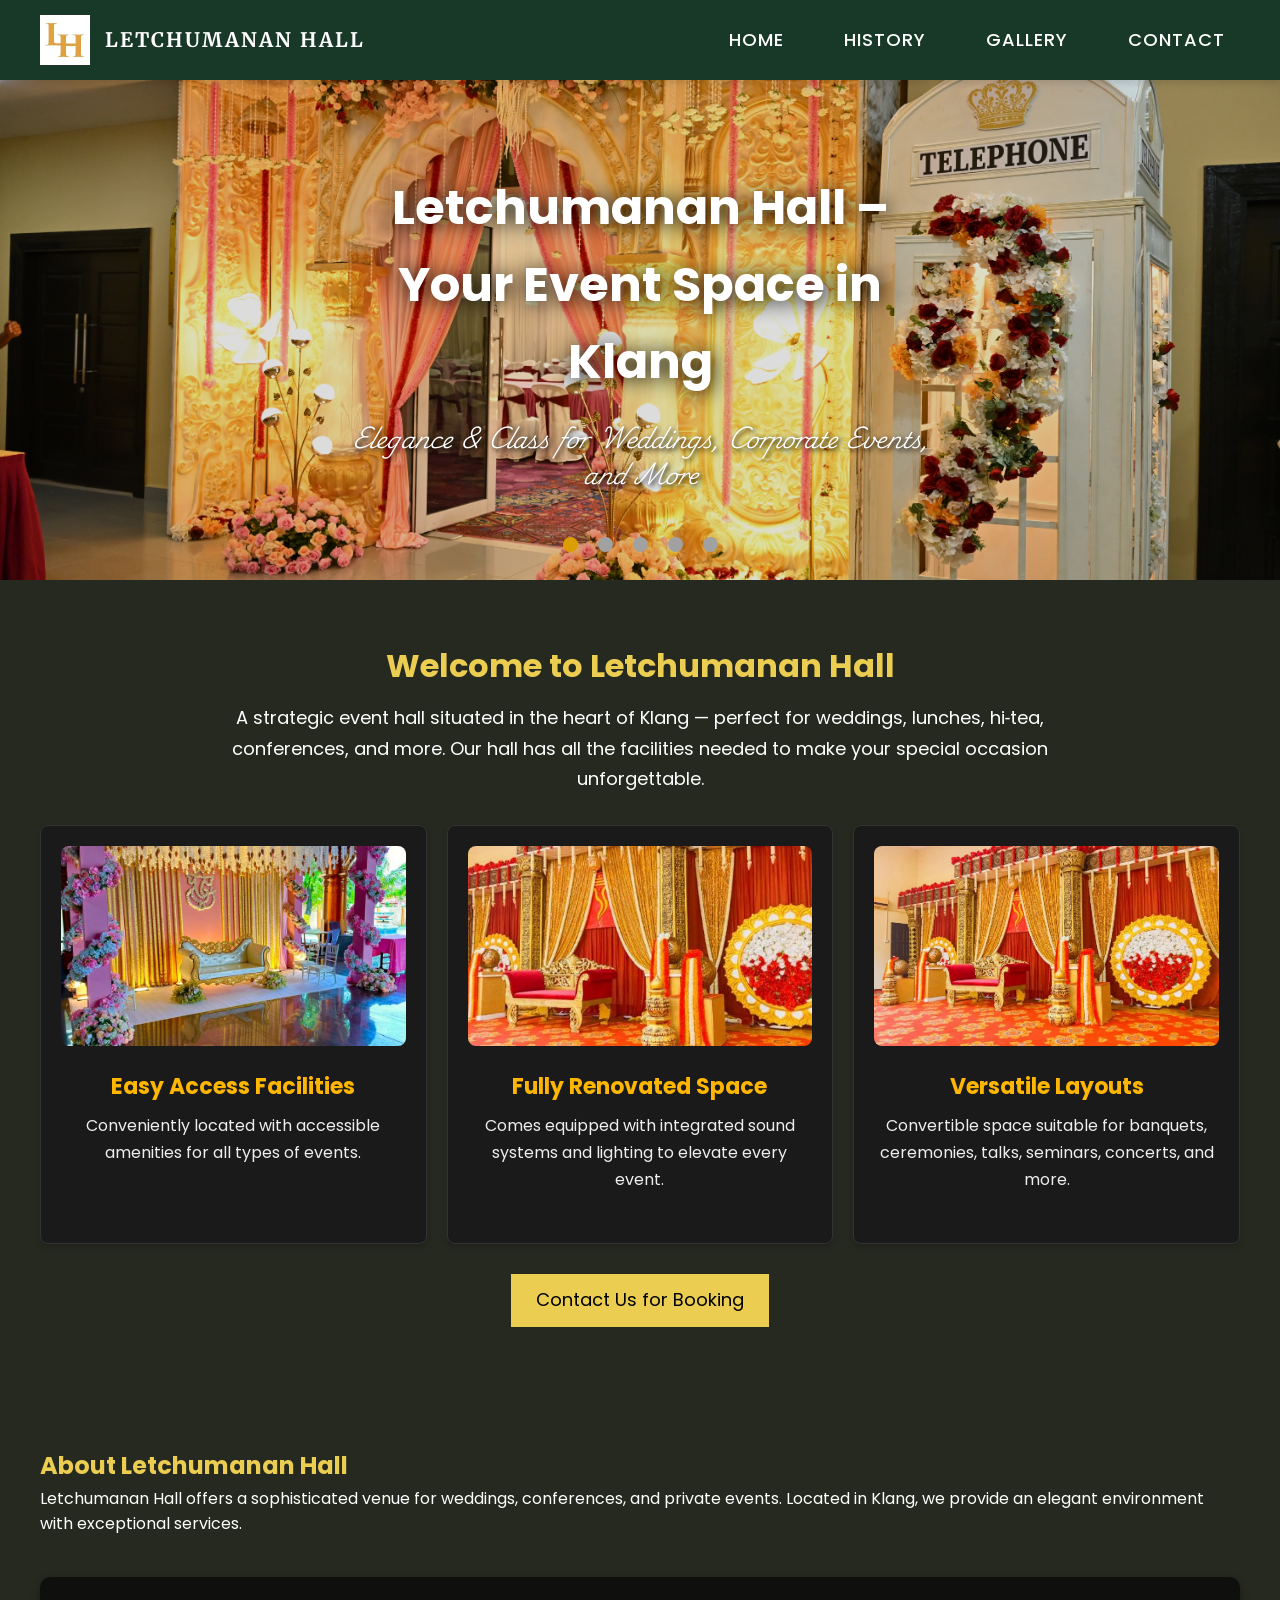
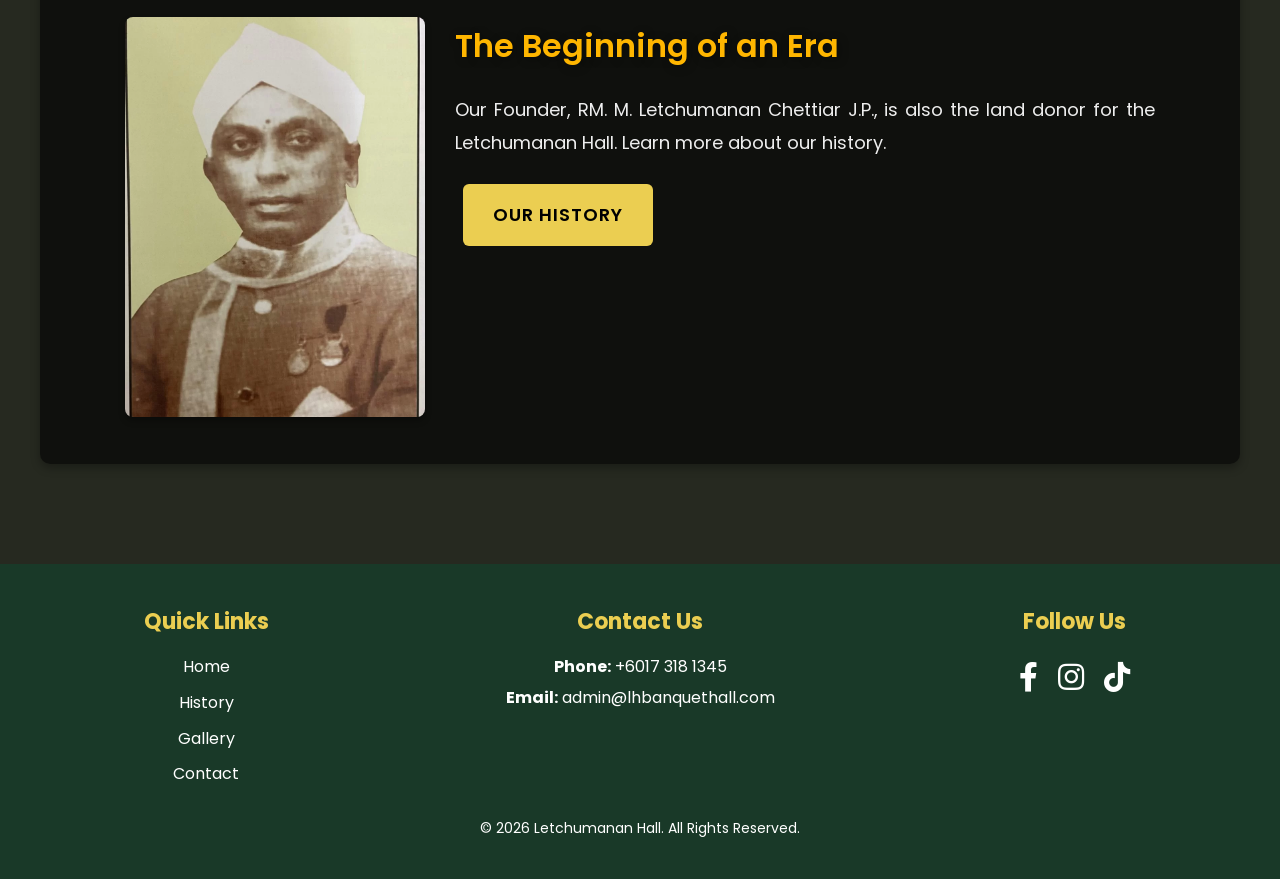
<file: index.html>
<!DOCTYPE html>
<html lang="en">
<head>
    <meta charset="UTF-8">
    <meta name="viewport" content="width=device-width, initial-scale=1.0">
    <title>Letchumanan Hall - Event & Ballroom</title>
    <link rel="stylesheet" href="styles.css">
    <script src="scripts.js"></script>

    <link rel="icon" href="https://letchumananhall.com/wp-content/uploads/2021/09/letchumanan-hall-favicon-1.png" sizes="32x32">
    <link rel="preconnect" href="https://fonts.googleapis.com">
    <link rel="preconnect" href="https://fonts.gstatic.com" crossorigin>
    <link href="https://fonts.googleapis.com/css2?family=Montserrat:ital,wght@0,100..900;1,100..900&
    family=Playwrite+NO:wght@100..400&family=Poppins:wght@300;400;700&family=Roboto:ital,wght@0,100..900;1,100..900&display=swap" rel="stylesheet">
    <link href="https://fonts.googleapis.com/css2?family=Playwrite+NO:wght@100..400&display=swap" rel="stylesheet">
    <link href="https://fonts.googleapis.com/css2?family=Merriweather:ital,opsz,wght@0,18..144,300..900;1,18..144,300..900&display=swap" 
    rel="stylesheet">
    <link href="https://cdnjs.cloudflare.com/ajax/libs/font-awesome/5.15.3/css/all.min.css" rel="stylesheet">
    
    <!-- Vercel Web Analytics -->
    
</head>
<body class="poppins-regular">
    <!-- Header with Navigation -->
    <header class="header">
    <div class="container header-flex">
        <a href="index.html" class="logo">
            <img src="img/icon.webp" alt="Letchumanan Hall Logo" class="logo-img">
            <span class="logo-title">Letchumanan Hall</span>
        </a>
        <nav class="nav">
            <ul class="nav-list">
                <li><a href="index.html">Home</a></li>
                <li><a href="about.html">History</a></li>
                <!-- <li><a href="services.html">Services</a></li> -->
                <li><a href="gallery.html">Gallery</a></li>
                <li><a href="contact.html">Contact</a></li>
            </ul>
        </nav>
        <div class="hamburger-menu" onclick="toggleMenu()">
            <span></span>
            <span></span>
            <span></span>
        </div>
    </div>
</header>

    <!-- Hero Section -->
    <!-- HERO SECTION (Slideshow) -->
<section id="home" class="hero">
    <div class="slideshow-container">
        <!-- Slides -->
        <div class="slide">
            <img src="img/hall_enterance.jpeg" alt="Event 1">
        </div>
        <div class="slide">
            <img src="img/hall_wide-side.jpeg" alt="Event 2">
        </div>
        <div class="slide">
            <img src="img/hall_wide_01.jpeg" alt="Event 3">
        </div>
        <div class="slide">
            <img src="img/IMG_3745.JPG.jpeg" alt="Event 4">
        </div>
        <div class="slide">
            <img src="img/IMG_3754.JPG.jpeg" alt="Event 5">
        </div>
    </div>

    <div class="overlay-background"></div>
    
    <!-- Navigation Dots -->
    <div class="dot-container">
        <span class="dot"></span>
        <span class="dot"></span>
        <span class="dot"></span>
        <span class="dot"></span>
        <span class="dot"></span>
    </div>

    <!-- Arrows -->
    <!-- <a class="prev" onclick="plusSlides(-1)">&#10094;</a>
    <a class="next" onclick="plusSlides(1)">&#10095;</a> -->

    <!-- Text Overlay -->
    <div class="hero-overlay">
        <h1>Letchumanan Hall – Your Event Space in Klang</h1>
        <p class="playwrite-no-regular">Elegance & Class for Weddings, Corporate Events, and More</p>
    </div>
</section>


<!-- Insert this below your HERO SECTION (after </section>) -->

<section class="intro-features section-padding">
    <div class="container">

        <h2>Welcome to Letchumanan Hall</h2>
        <p>
            A strategic event hall situated in the heart of Klang — perfect for weddings, lunches, hi‑tea, conferences, and more.
            Our hall has all the facilities needed to make your special occasion unforgettable. 
        </p>

        <div class="features-grid">
            <div class="feature-card">
                <img src="img/feature-img.jpeg" alt="Event Facilities" class="feature-img">
                <h3>Easy Access Facilities</h3>
                <p>Conveniently located with accessible amenities for all types of events. </p>
            </div>
            <div class="feature-card">
                <img src="img/feature-img-02.jpeg" alt="Renovated Space" class="feature-img">
                <h3>Fully Renovated Space</h3>
                <p>Comes equipped with integrated sound systems and lighting to elevate every event. </p>
            </div>
            <div class="feature-card">
                <img src="img/feature-img-03.jpeg" alt="Versatile Layouts" class="feature-img">
                <h3>Versatile Layouts</h3>
                <p>Convertible space suitable for banquets, ceremonies, talks, seminars, concerts, and more. </p>
            </div>
        </div>

        <div class="cta-booking">
            <a href="contact.html" class="btn btn-primary">Contact Us for Booking</a>
            <!-- <a href="booking.html" class="btn btn-secondary">Request Booking</a> -->
        </div>

    </div>
</section>

 <section id="about" class="about-home section-padding">
    <div class="container">
        <h2>About Letchumanan Hall</h2>
        <p>
            Letchumanan Hall offers a sophisticated venue for weddings, conferences, and private events. Located in Klang, we provide an elegant environment with exceptional services.
        </p>

        <!-- Add history section with image -->
        <div class="history-section">
            <div class="history-img">
                <img src="img/founder-img.webp" alt="Founder Image">
            </div>
            <div class="history-text">
                <h3>The Beginning of an Era</h3>
                <p>
                    Our Founder, RM. M. Letchumanan Chettiar J.P., is also the land donor for the Letchumanan Hall. Learn more about our history.
                </p>
                <a href="about.html" class="btn btn-primary">Our History</a>
            </div>
        </div>
    </div>
</section>

    <!-- Footer -->
  <footer class="footer">
    <div class="footer-content">
        <div class="footer-links">
            <h4>Quick Links</h4>
            <ul>
                <li><a href="index.html">Home</a></li>
                <li><a href="about.html">History</a></li>
                <!-- <li><a href="services.html">Services</a></li> -->
                <li><a href="gallery.html">Gallery</a></li>
                <li><a href="contact.html">Contact</a></li>
            </ul>
        </div>

        <div class="footer-contact">
            <h4>Contact Us</h4>
            <p><strong>Phone:</strong> +6017 318 1345</p>
            <p><strong>Email:</strong> admin@lhbanquethall.com</p>
        </div>

        <div class="footer-social">
            <h4>Follow Us</h4>
            <div class="social-icons">
                <a href="https://www.facebook.com/share/1AsgLmyPYV/?mibextid=wwXIfr" target="_blank" class="social-icon facebook" title="Facebook">
                    <i class="fab fa-facebook-f"></i>
                </a>
                <a href="https://www.instagram.com/lhbanquethall?igsh=MTdqdXJkbGVsbjljMw%3D%3D&utm_source=qr
" target="_blank" class="social-icon instagram" title="Instagram">
                    <i class="fab fa-instagram"></i>
                </a>
                <a href="https://www.tiktok.com/@lhbanquethall?_r=1&_t=ZS-95u3iVPOJxE" target="_blank" class="social-icon tiktok" title="TikTok">
                    <i class="fab fa-tiktok"></i>
                </a>
               
            </div>
        </div>
    </div>
    
    <div class="footer-bottom">
        <p>&copy; 2026 Letchumanan Hall. All Rights Reserved.</p>
    </div>
</footer>
</body>
</html>
</file>
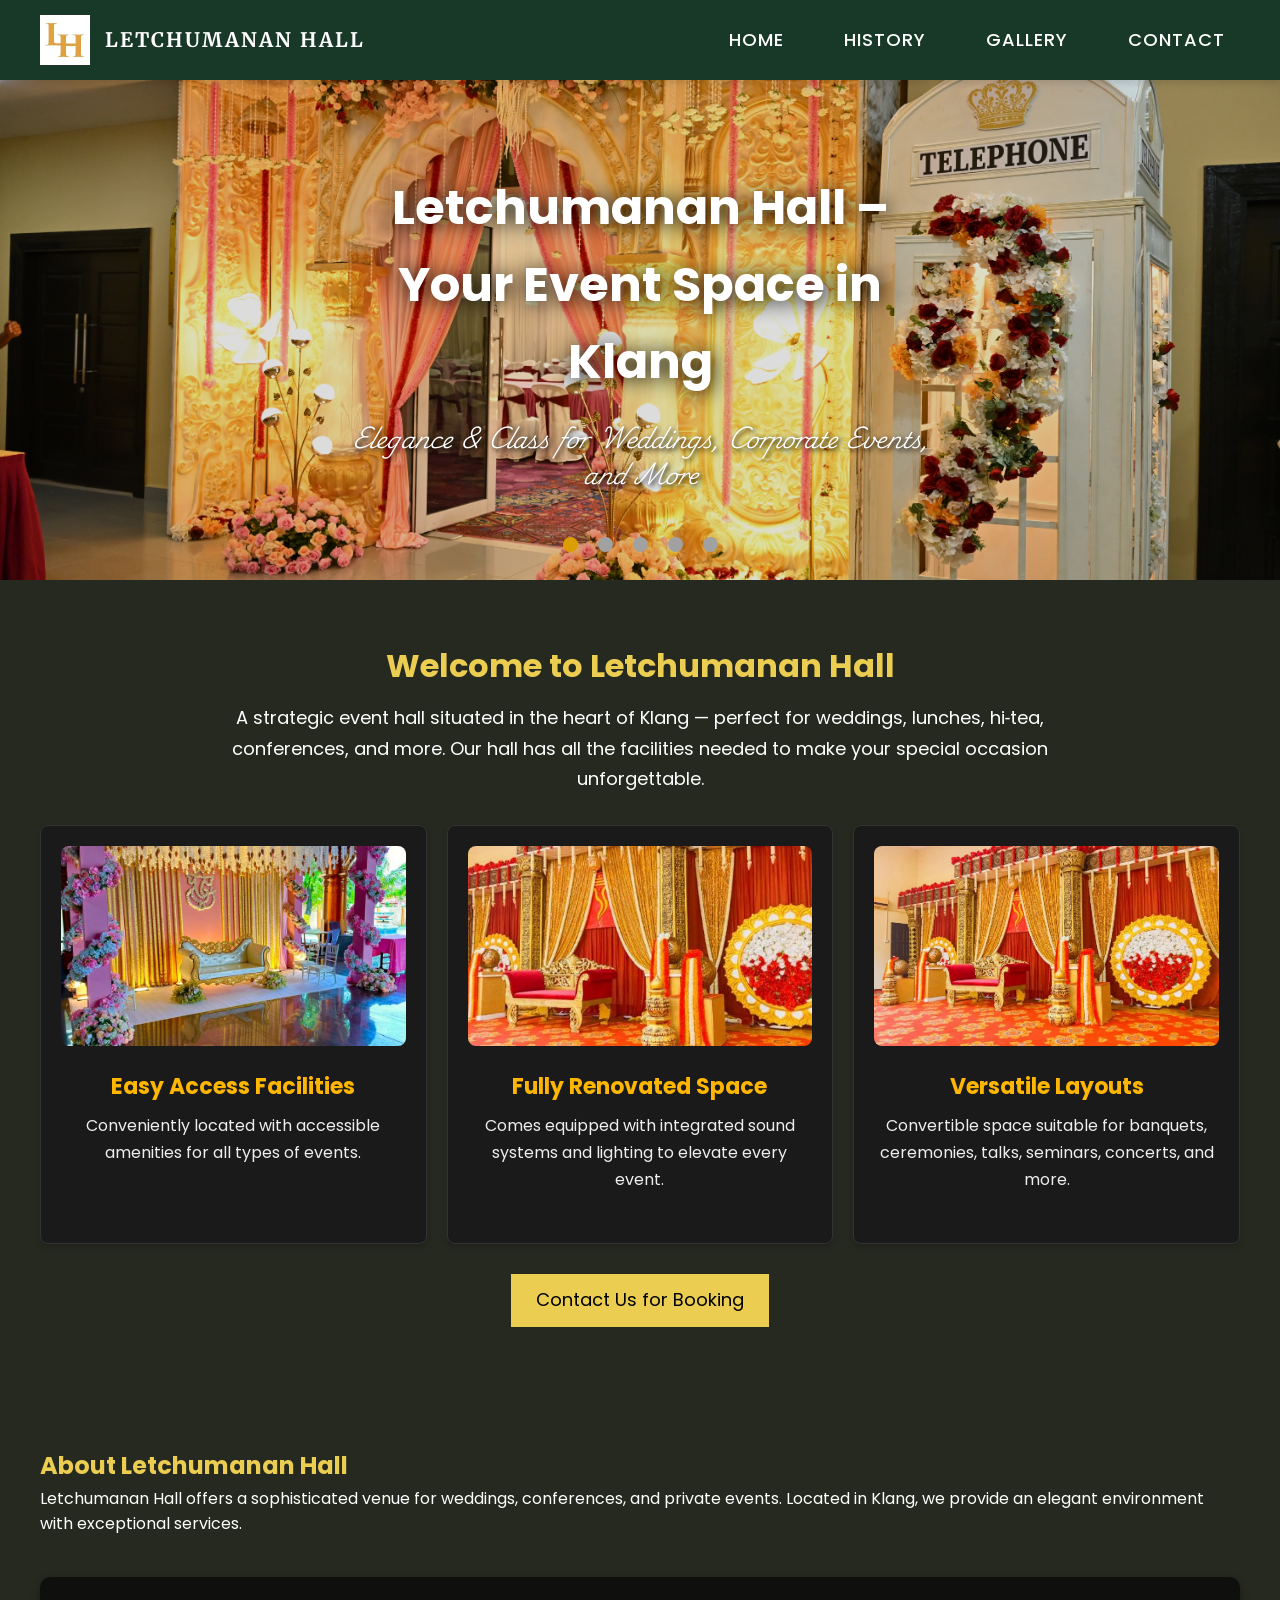
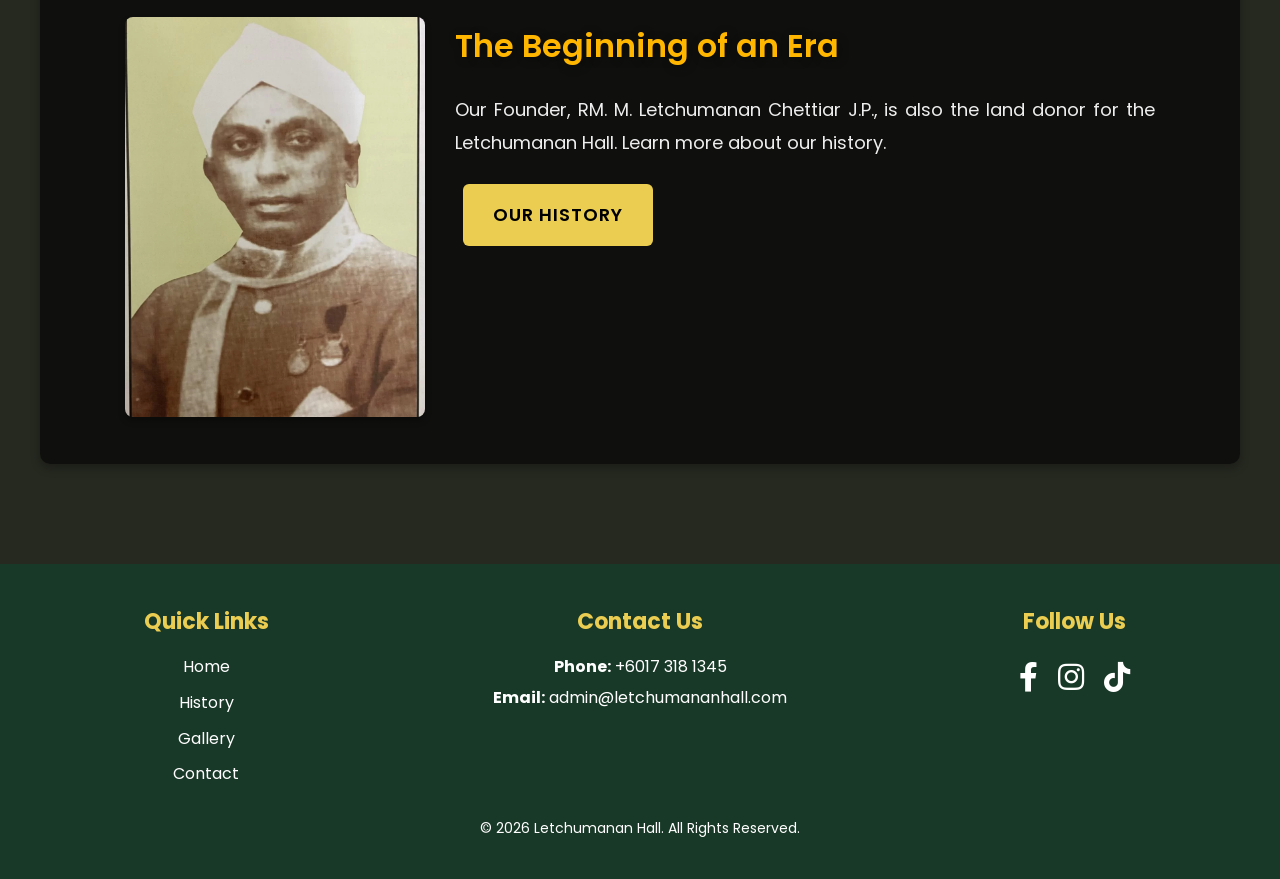
<file: LH/index.html>
<!DOCTYPE html>
<html lang="en">
<head>
    <meta charset="UTF-8">
    <meta name="viewport" content="width=device-width, initial-scale=1.0">
    <title>Letchumanan Hall - Event & Ballroom</title>
    <link rel="stylesheet" href="styles.css">
    <script src="scripts.js"></script>

    <link rel="icon" href="https://letchumananhall.com/wp-content/uploads/2021/09/letchumanan-hall-favicon-1.png" sizes="32x32">
    <link rel="preconnect" href="https://fonts.googleapis.com">
    <link rel="preconnect" href="https://fonts.gstatic.com" crossorigin>
    <link href="https://fonts.googleapis.com/css2?family=Montserrat:ital,wght@0,100..900;1,100..900&
    family=Playwrite+NO:wght@100..400&family=Poppins:wght@300;400;700&family=Roboto:ital,wght@0,100..900;1,100..900&display=swap" rel="stylesheet">
    <link href="https://fonts.googleapis.com/css2?family=Playwrite+NO:wght@100..400&display=swap" rel="stylesheet">
    <link href="https://fonts.googleapis.com/css2?family=Merriweather:ital,opsz,wght@0,18..144,300..900;1,18..144,300..900&display=swap" 
    rel="stylesheet">
    <link href="https://cdnjs.cloudflare.com/ajax/libs/font-awesome/5.15.3/css/all.min.css" rel="stylesheet">
    
    <!-- Vercel Web Analytics -->
    
</head>
<body class="poppins-regular">
    <!-- Header with Navigation -->
    <header class="header">
    <div class="container header-flex">
        <a href="index.html" class="logo">
            <img src="img/icon.webp" alt="Letchumanan Hall Logo" class="logo-img">
            <span class="logo-title">Letchumanan Hall</span>
        </a>
        <nav class="nav">
            <ul class="nav-list">
                <li><a href="index.html">Home</a></li>
                <li><a href="about.html">History</a></li>
                <!-- <li><a href="services.html">Services</a></li> -->
                <li><a href="gallery.html">Gallery</a></li>
                <li><a href="contact.html">Contact</a></li>
            </ul>
        </nav>
        <div class="hamburger-menu" onclick="toggleMenu()">
            <span></span>
            <span></span>
            <span></span>
        </div>
    </div>
</header>

    <!-- Hero Section -->
    <!-- HERO SECTION (Slideshow) -->
<section id="home" class="hero">
    <div class="slideshow-container">
        <!-- Slides -->
        <div class="slide">
            <img src="img/hall_enterance.jpeg" alt="Event 1">
        </div>
        <div class="slide">
            <img src="img/hall_wide-side.jpeg" alt="Event 2">
        </div>
        <div class="slide">
            <img src="img/hall_wide_01.jpeg" alt="Event 3">
        </div>
        <div class="slide">
            <img src="img/IMG_3745.JPG.jpeg" alt="Event 4">
        </div>
        <div class="slide">
            <img src="img/IMG_3754.JPG.jpeg" alt="Event 5">
        </div>
    </div>

    <div class="overlay-background"></div>
    
    <!-- Navigation Dots -->
    <div class="dot-container">
        <span class="dot"></span>
        <span class="dot"></span>
        <span class="dot"></span>
        <span class="dot"></span>
        <span class="dot"></span>
    </div>

    <!-- Arrows -->
    <!-- <a class="prev" onclick="plusSlides(-1)">&#10094;</a>
    <a class="next" onclick="plusSlides(1)">&#10095;</a> -->

    <!-- Text Overlay -->
    <div class="hero-overlay">
        <h1>Letchumanan Hall – Your Event Space in Klang</h1>
        <p class="playwrite-no-regular">Elegance & Class for Weddings, Corporate Events, and More</p>
    </div>
</section>


<!-- Insert this below your HERO SECTION (after </section>) -->

<section class="intro-features section-padding">
    <div class="container">

        <h2>Welcome to Letchumanan Hall</h2>
        <p>
            A strategic event hall situated in the heart of Klang — perfect for weddings, lunches, hi‑tea, conferences, and more.
            Our hall has all the facilities needed to make your special occasion unforgettable. 
        </p>

        <div class="features-grid">
            <div class="feature-card">
                <img src="img/feature-img.jpeg" alt="Event Facilities" class="feature-img">
                <h3>Easy Access Facilities</h3>
                <p>Conveniently located with accessible amenities for all types of events. </p>
            </div>
            <div class="feature-card">
                <img src="img/feature-img-02.jpeg" alt="Renovated Space" class="feature-img">
                <h3>Fully Renovated Space</h3>
                <p>Comes equipped with integrated sound systems and lighting to elevate every event. </p>
            </div>
            <div class="feature-card">
                <img src="img/feature-img-03.jpeg" alt="Versatile Layouts" class="feature-img">
                <h3>Versatile Layouts</h3>
                <p>Convertible space suitable for banquets, ceremonies, talks, seminars, concerts, and more. </p>
            </div>
        </div>

        <div class="cta-booking">
            <a href="contact.html" class="btn btn-primary">Contact Us for Booking</a>
            <!-- <a href="booking.html" class="btn btn-secondary">Request Booking</a> -->
        </div>

    </div>
</section>

 <section id="about" class="about-home section-padding">
    <div class="container">
        <h2>About Letchumanan Hall</h2>
        <p>
            Letchumanan Hall offers a sophisticated venue for weddings, conferences, and private events. Located in Klang, we provide an elegant environment with exceptional services.
        </p>

        <!-- Add history section with image -->
        <div class="history-section">
            <div class="history-img">
                <img src="img/founder-img.webp" alt="Founder Image">
            </div>
            <div class="history-text">
                <h3>The Beginning of an Era</h3>
                <p>
                    Our Founder, RM. M. Letchumanan Chettiar J.P., is also the land donor for the Letchumanan Hall. Learn more about our history.
                </p>
                <a href="about.html" class="btn btn-primary">Our History</a>
            </div>
        </div>
    </div>
</section>

    <!-- Footer -->
  <footer class="footer">
    <div class="footer-content">
        <div class="footer-links">
            <h4>Quick Links</h4>
            <ul>
                <li><a href="index.html">Home</a></li>
                <li><a href="about.html">History</a></li>
                <!-- <li><a href="services.html">Services</a></li> -->
                <li><a href="gallery.html">Gallery</a></li>
                <li><a href="contact.html">Contact</a></li>
            </ul>
        </div>

        <div class="footer-contact">
            <h4>Contact Us</h4>
            <p><strong>Phone:</strong> +6017 318 1345</p>
            <p><strong>Email:</strong> admin@letchumananhall.com</p>
        </div>

        <div class="footer-social">
            <h4>Follow Us</h4>
            <div class="social-icons">
                <a href="https://www.facebook.com/share/1AsgLmyPYV/?mibextid=wwXIfr" target="_blank" class="social-icon facebook" title="Facebook">
                    <i class="fab fa-facebook-f"></i>
                </a>
                <a href="https://www.instagram.com/lhbanquethall?igsh=MTdqdXJkbGVsbjljMw%3D%3D&utm_source=qr
" target="_blank" class="social-icon instagram" title="Instagram">
                    <i class="fab fa-instagram"></i>
                </a>
                <a href="https://www.tiktok.com/@lhbanquethall?_r=1&_t=ZS-95u3iVPOJxE" target="_blank" class="social-icon tiktok" title="TikTok">
                    <i class="fab fa-tiktok"></i>
                </a>
               
            </div>
        </div>
    </div>
    
    <div class="footer-bottom">
        <p>&copy; 2026 Letchumanan Hall. All Rights Reserved.</p>
    </div>
</footer>
</body>
</html>
</file>
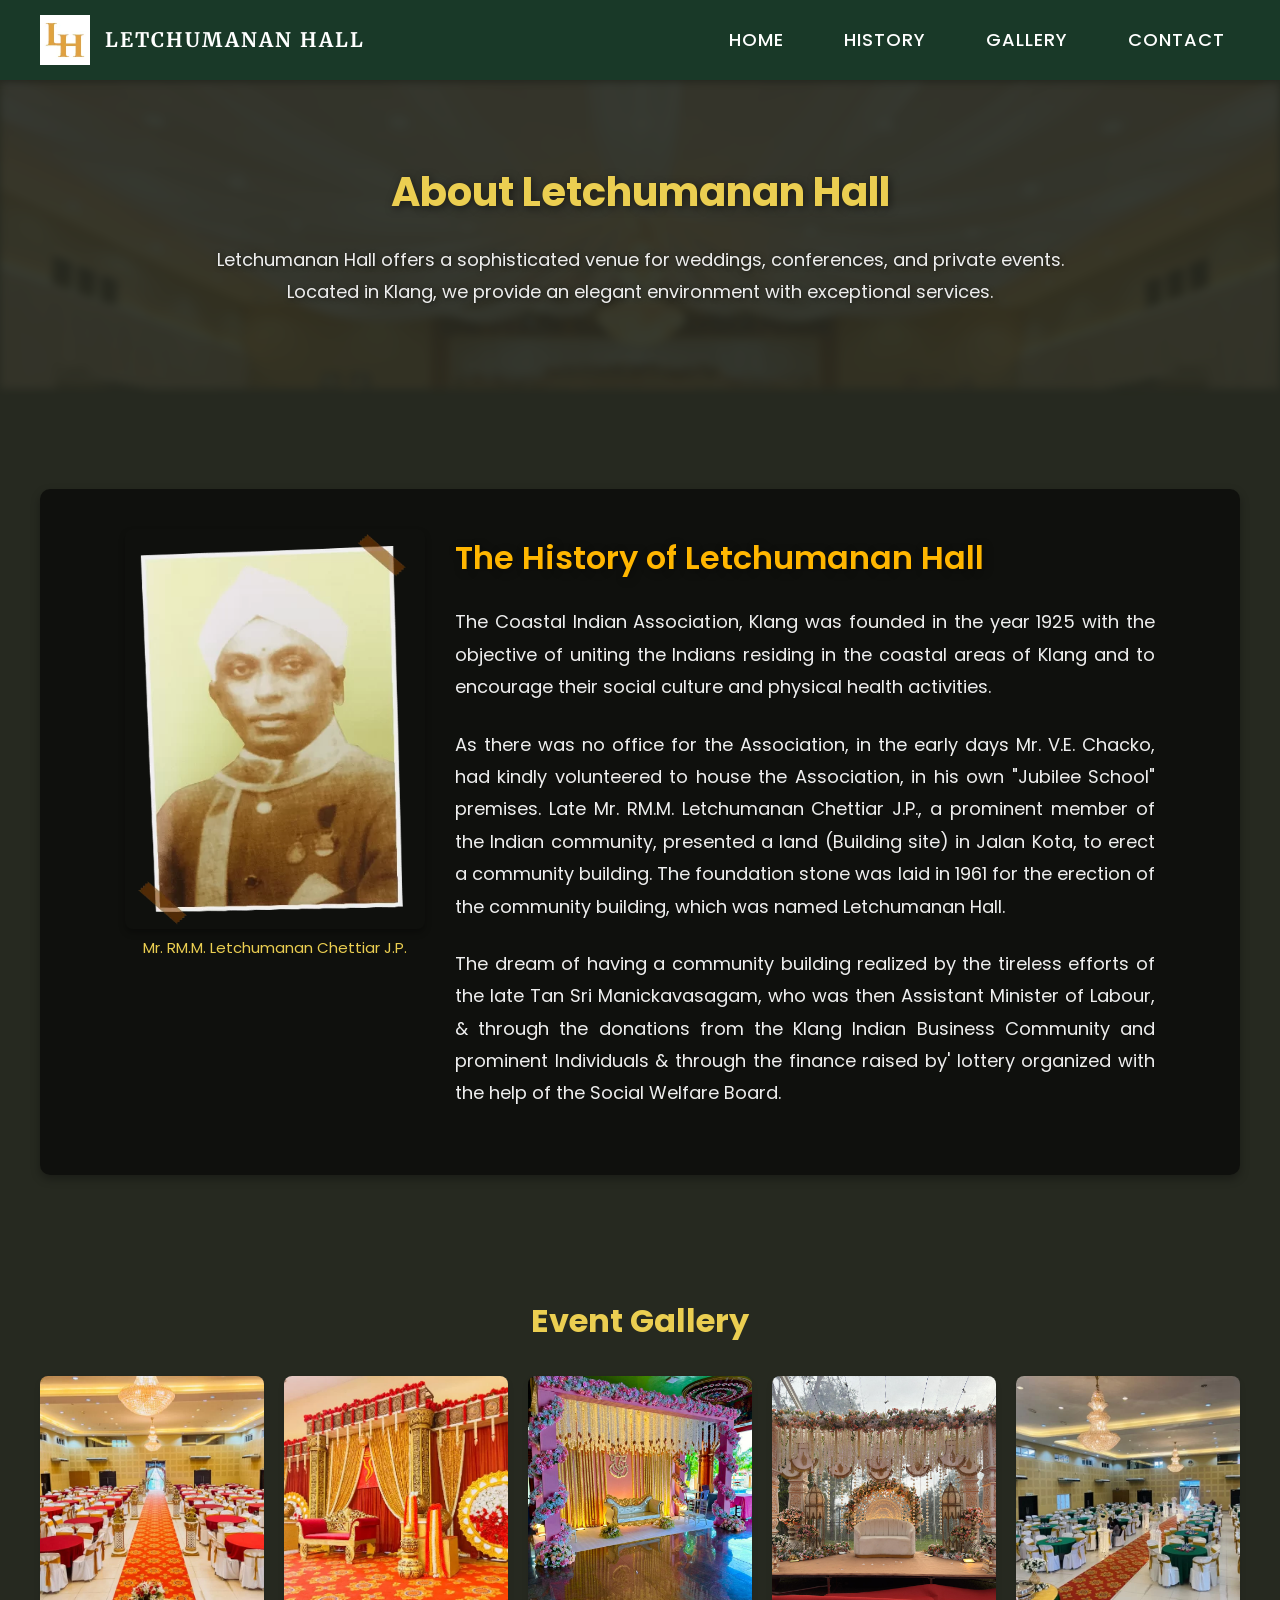
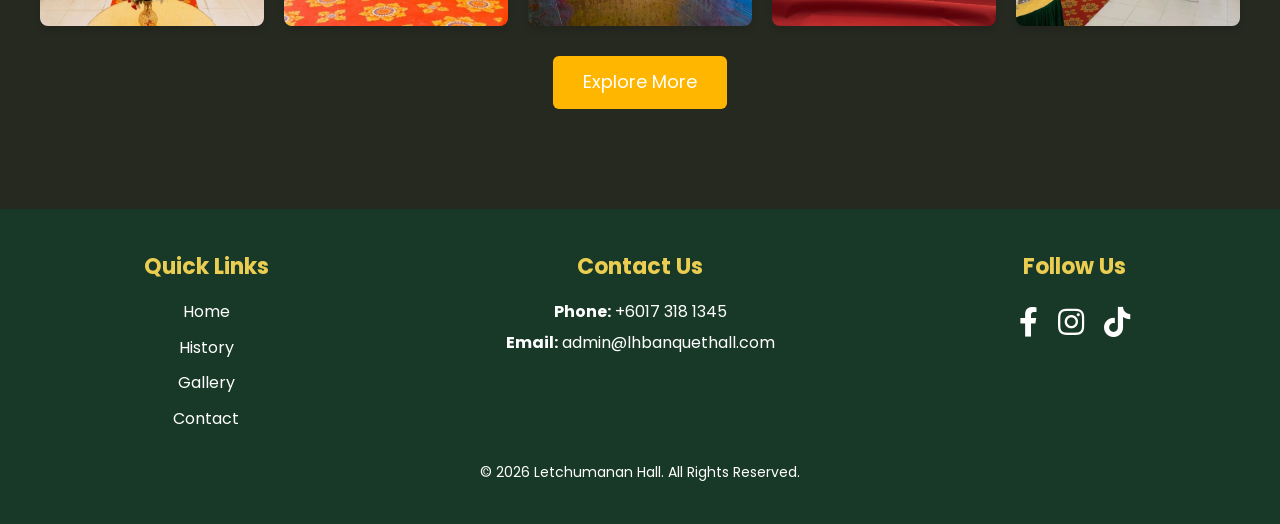
<file: about.html>
<!DOCTYPE html>
<html lang="en">
<head>
    <meta charset="UTF-8">
    <meta name="viewport" content="width=device-width, initial-scale=1.0">
    <title>Letchumanan Hall - Event & Ballroom</title>
    <link rel="stylesheet" href="styles.css">
    <script src="scripts.js"></script>
    <link rel="icon" href="https://letchumananhall.com/wp-content/uploads/2021/09/letchumanan-hall-favicon-1.png" sizes="32x32">
    <link rel="preconnect" href="https://fonts.googleapis.com">
    <link rel="preconnect" href="https://fonts.gstatic.com" crossorigin>
    <link href="https://fonts.googleapis.com/css2?family=Montserrat:ital,wght@0,100..900;1,100..900&family=Playwrite+NO:wght@100..400&family=Poppins:wght@300;400;700&family=Roboto:ital,wght@0,100..900;1,100..900&display=swap" rel="stylesheet">
    <link href="https://fonts.googleapis.com/css2?family=Playwrite+NO:wght@100..400&display=swap" rel="stylesheet">
    <link href="https://fonts.googleapis.com/css2?family=Merriweather:ital,opsz,wght@0,18..144,300..900;1,18..144,300..900&display=swap" rel="stylesheet">
    <link href="https://cdnjs.cloudflare.com/ajax/libs/font-awesome/5.15.3/css/all.min.css" rel="stylesheet">
    
    
</head>
<body class="poppins-regular">
    <!-- Header with Navigation -->
    <header class="header">
        <div class="container header-flex">
            <a href="index.html" class="logo">
                <img src="img/icon.webp" alt="Letchumanan Hall Logo" class="logo-img">
                <span class="logo-title">Letchumanan Hall</span>
            </a>
            <nav class="nav">
                <ul class="nav-list">
                    <li><a href="index.html">Home</a></li>
                    <li><a href="about.html">History</a></li>
                    <!-- <li><a href="services.html">Services</a></li> -->
                    <li><a href="gallery.html">Gallery</a></li>
                    <li><a href="contact.html">Contact</a></li>
                </ul>
            </nav>
            <div class="hamburger-menu" onclick="toggleMenu()">
                <span></span>
                <span></span>
                <span></span>
            </div>
        </div>
    </header>

    <!-- About Section -->
    <section id="about-banner" class="about-banner">
        <div class="background"></div>
        <div class="container">
            <h2>About Letchumanan Hall</h2>
            <p>
                Letchumanan Hall offers a sophisticated venue for weddings, conferences, and private events. Located in Klang, we provide an elegant environment with exceptional services.
            </p>
        </div>
    </section>

    <!-- History Section -->
    <section id="about" class="about-home section-padding">
    <div class="container">
        <div class="history-section">
            <div class="history-img">
                <img src="img/letchumananhall-rmmletchumananchettiar-pic-1-778x1058x0x8x778x1042x1644471899.webp" alt="Founder Image">
                <p>Mr. RM.M. Letchumanan Chettiar J.P.</p>
            </div>
            <div class="history-text">
                <h3>The History of Letchumanan Hall</h3>
                <p>
                    The Coastal Indian Association, Klang was founded in the year 1925 with the objective of uniting the Indians residing in the coastal areas of Klang and to encourage their social culture and physical health activities.
                </p>
                <p>
                    As there was no office for the Association, in the early days Mr. V.E. Chacko, had kindly volunteered to house the Association, in his own "Jubilee School" premises. Late Mr. RM.M. Letchumanan Chettiar J.P., a prominent member of the Indian community, presented a land (Building site) in Jalan Kota, to erect a community building. The foundation stone was laid in 1961 for the erection of the community building, which was named Letchumanan Hall.
                </p>
                <p>
                    The dream of having a community building realized by the tireless efforts of the late Tan Sri Manickavasagam, who was then Assistant Minister of Labour, & through the donations from the Klang Indian Business Community and prominent Individuals & through the finance raised by' lottery organized with the help of the Social Welfare Board.
                </p>
                <!-- <a href="about.html" class="btn btn-primary">Our History</a> -->
            </div>
        </div>
    </div>
</section>

 <section id="gallery" class="gallery-section section-padding">
        <div class="container">
            <h2>Event Gallery</h2>
            <div class="gallery-grid">
                <!-- Images as a collage -->
                <div class="gallery-item">
                    <img src="img/gallery-img/letchumanan-hall-4.webp" alt="Gallery Image 1">
                </div>
                <div class="gallery-item">
                    <img src="img/gallery-img/letchumanan-hall-6.webp" alt="Gallery Image 2">
                </div>
                <div class="gallery-item">
                    <img src="img/feature-img.jpeg" alt="Gallery Image 3">
                </div>
                <div class="gallery-item">
                    <img src="img/gallery-img/WhatsApp Image 2026-04-23 at 21.30.10.jpeg" alt="Gallery Image 4">
                </div>
                <div class="gallery-item">
                    <img src="img/gallery-img/letchumanan-hall-2.webp" alt="Gallery Image 5">
                </div>
            </div>
            <!-- Explore More Button -->
            <a href="gallery.html" class="btn btn-secondary">Explore More</a>
        </div>
    </section>
</section>

    <!-- Footer -->
    <footer class="footer">
    <div class="footer-content">
        <div class="footer-links">
            <h4>Quick Links</h4>
            <ul>
                <li><a href="index.html">Home</a></li>
                <li><a href="about.html">History</a></li>
                <!-- <li><a href="services.html">Services</a></li> -->
                <li><a href="gallery.html">Gallery</a></li>
                <li><a href="contact.html">Contact</a></li>
            </ul>
        </div>

        <div class="footer-contact">
            <h4>Contact Us</h4>
            <p><strong>Phone:</strong> +6017 318 1345</p>
            <p><strong>Email:</strong> admin@lhbanquethall.com</p>
        </div>

        <div class="footer-social">
            <h4>Follow Us</h4>
            <div class="social-icons">
                <a href="https://www.facebook.com/share/1AsgLmyPYV/?mibextid=wwXIfr" target="_blank" class="social-icon facebook" title="Facebook">
                    <i class="fab fa-facebook-f"></i>
                </a>
                <a href="https://www.instagram.com/lhbanquethall?igsh=MTdqdXJkbGVsbjljMw%3D%3D&utm_source=qr
" target="_blank" class="social-icon instagram" title="Instagram">
                    <i class="fab fa-instagram"></i>
                </a>
                <a href="https://www.tiktok.com/@lhbanquethall?_r=1&_t=ZS-95u3iVPOJxE" target="_blank" class="social-icon tiktok" title="TikTok">
                    <i class="fab fa-tiktok"></i>
                </a>
               
            </div>
        </div>
    </div>
    
    <div class="footer-bottom">
        <p>&copy; 2026 Letchumanan Hall. All Rights Reserved.</p>
    </div>
</footer>
</body>
</html>
</file>
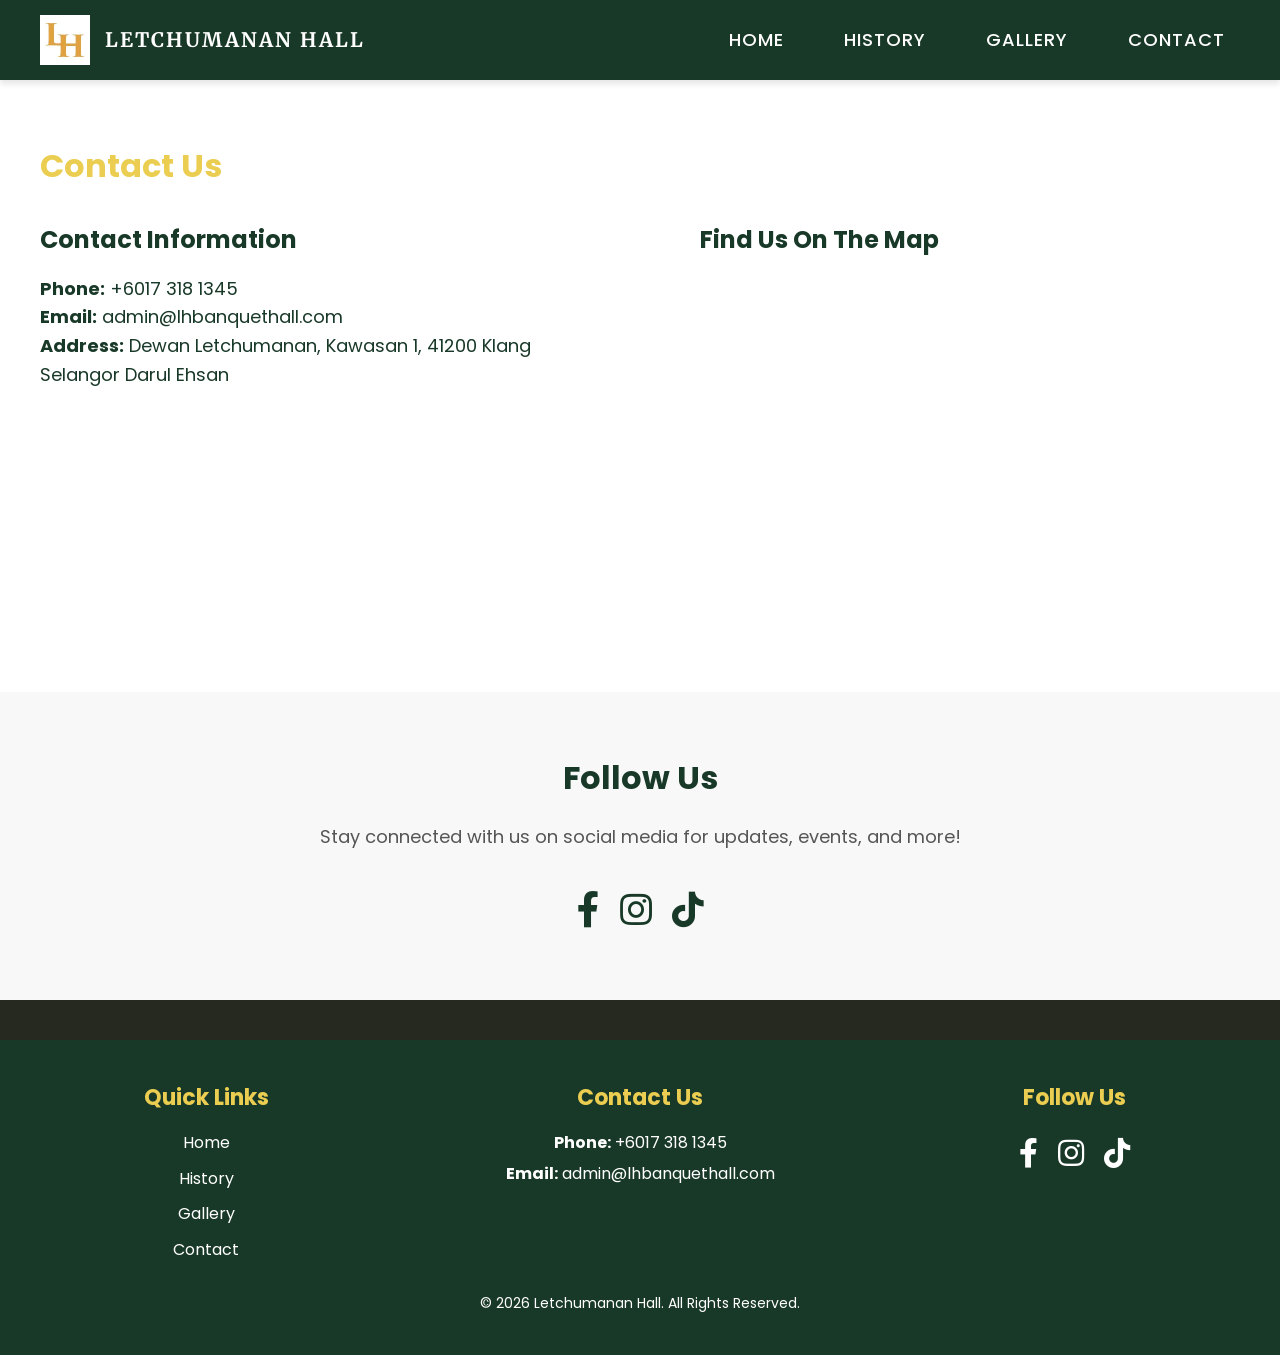
<file: contact.html>
<!DOCTYPE html>
<html lang="en">
<head>
    <meta charset="UTF-8">
    <meta name="viewport" content="width=device-width, initial-scale=1.0">
    <title>Letchumanan Hall - Event & Ballroom</title>
    <link rel="stylesheet" href="styles.css">
    <script src="scripts.js"></script>

    <link rel="icon" href="https://letchumananhall.com/wp-content/uploads/2021/09/letchumanan-hall-favicon-1.png" sizes="32x32">
    <link rel="preconnect" href="https://fonts.googleapis.com">
    <link rel="preconnect" href="https://fonts.gstatic.com" crossorigin>
    <link href="https://fonts.googleapis.com/css2?family=Montserrat:ital,wght@0,100..900;1,100..900&
    family=Playwrite+NO:wght@100..400&family=Poppins:wght@300;400;700&family=Roboto:ital,wght@0,100..900;1,100..900&display=swap" rel="stylesheet">
    <link href="https://fonts.googleapis.com/css2?family=Playwrite+NO:wght@100..400&display=swap" rel="stylesheet">
    <link href="https://fonts.googleapis.com/css2?family=Merriweather:ital,opsz,wght@0,18..144,300..900;1,18..144,300..900&display=swap" 
    rel="stylesheet">
    <link href="https://cdnjs.cloudflare.com/ajax/libs/font-awesome/5.15.3/css/all.min.css" rel="stylesheet">
    
   
</head>
<body class="poppins-regular">
    <!-- Header with Navigation -->
    <header class="header">
    <div class="container header-flex">
        <a href="index.html" class="logo">
            <img src="img/icon.webp" alt="Letchumanan Hall Logo" class="logo-img">
            <span class="logo-title">Letchumanan Hall</span>
        </a>
        <nav class="nav">
            <ul class="nav-list">
                <li><a href="index.html">Home</a></li>
                <li><a href="about.html">History</a></li>
                <!-- <li><a href="services.html">Services</a></li> -->
                <li><a href="gallery.html">Gallery</a></li>
                <li><a href="contact.html">Contact</a></li>
            </ul>
        </nav>
        <div class="hamburger-menu" onclick="toggleMenu()">
            <span></span>
            <span></span>
            <span></span>
        </div>
    </div>
</header>

<!-- 
    <section id="contact" class="contact-section section-padding">
        <div class="container">
            <h2>Contact Us</h2>
            <p>We’d love to hear from you! Please fill out the form below, and we will get back to you as soon as possible.</p>
            
            
            <form action="#" method="POST" class="contact-form">
                <div class="form-group">
                    <label for="name">Full Name</label>
                    <input type="text" id="name" name="name" placeholder="Enter your full name" required>
                </div>
                <div class="form-group">
                    <label for="email">Email Address</label>
                    <input type="email" id="email" name="email" placeholder="Enter your email" required>
                </div>
                <div class="form-group">
                    <label for="message">Message</label>
                    <textarea id="message" name="message" rows="4" placeholder="Write your message" required></textarea>
                </div>
                <button type="submit" class="btn btn-primary">Submit</button>
            </form>
        </div>
    </section> -->

    <!-- Contact Info Section -->
    <section id="contact-info" class="contact-info section-padding">
        <div class="container">
            <h3>Contact Us</h3>
            <div class="contact-details">
                <div>
                    <h4>Contact Information</h4>
                    <p><strong>Phone:</strong> +6017 318 1345</p>
                    <p><strong>Email:</strong> admin@lhbanquethall.com</p>
                    <p><strong>Address:</strong> Dewan Letchumanan,

Kawasan 1, 41200 Klang

Selangor Darul Ehsan </p>
                </div>
                
                <div>
                    <h4>Find Us On The Map</h4>
                    <!-- Google Maps Embed -->
                    <iframe src="https://www.google.com/maps/embed/v1/place?key=AIzaSyCcywKcxXeMZiMwLDcLgyEnNglcLOyB_qw&q=Letchumanan%20Hall&zoom=16" width="600" height="450" style="border:0;" allowfullscreen="" loading="lazy"></iframe>
                </div>
            </div>
        </div>
    </section>
    <section id="follow-us" class="follow-us-section section-padding">
    <div class="container">
        <h3>Follow Us</h3>
        <p>Stay connected with us on social media for updates, events, and more!</p>
        
        <div class="social-icons">
            <a href="https://www.facebook.com/share/1AsgLmyPYV/?mibextid=wwXIfr" target="_blank" class="social-icon facebook" title="Facebook">
                <i class="fab fa-facebook-f"></i>
            </a>
            <a href="https://www.instagram.com/lhbanquethall?igsh=MTdqdXJkbGVsbjljMw%3D%3D&utm_source=qr
" target="_blank" class="social-icon instagram" title="Instagram">
                <i class="fab fa-instagram"></i>
            </a>
            <a href="https://www.tiktok.com/@lhbanquethall?_r=1&_t=ZS-95u3iVPOJxE" target="_blank" class="social-icon tiktok" title="TikTok">
                <i class="fab fa-tiktok"></i>
            </a>
           
        </div>
    </div>
</section>

    <!-- Footer -->
    <footer class="footer">
    <div class="footer-content">
        <div class="footer-links">
            <h4>Quick Links</h4>
            <ul>
                <li><a href="index.html">Home</a></li>
                <li><a href="about.html">History</a></li>
                <!-- <li><a href="services.html">Services</a></li> -->
                <li><a href="gallery.html">Gallery</a></li>
                <li><a href="contact.html">Contact</a></li>
            </ul>
        </div>

        <div class="footer-contact">
            <h4>Contact Us</h4>
            <p><strong>Phone:</strong> +6017 318 1345</p>
            <p><strong>Email:</strong> admin@lhbanquethall.com</p>
        </div>

        <div class="footer-social">
            <h4>Follow Us</h4>
            <div class="social-icons">
                <a href="https://www.facebook.com/share/1AsgLmyPYV/?mibextid=wwXIfr" target="_blank" class="social-icon facebook" title="Facebook">
                    <i class="fab fa-facebook-f"></i>
                </a>
                <a href="https://www.instagram.com/lhbanquethall?igsh=MTdqdXJkbGVsbjljMw%3D%3D&utm_source=qr
" target="_blank" class="social-icon instagram" title="Instagram">
                    <i class="fab fa-instagram"></i>
                </a>
                <a href="https://www.tiktok.com/@lhbanquethall?_r=1&_t=ZS-95u3iVPOJxE" target="_blank" class="social-icon tiktok" title="TikTok">
                    <i class="fab fa-tiktok"></i>
                </a>
               
            </div>
        </div>
    </div>
    
    <div class="footer-bottom">
        <p>&copy; 2026 Letchumanan Hall. All Rights Reserved.</p>
    </div>
</footer>
</body>
</html>
</file>
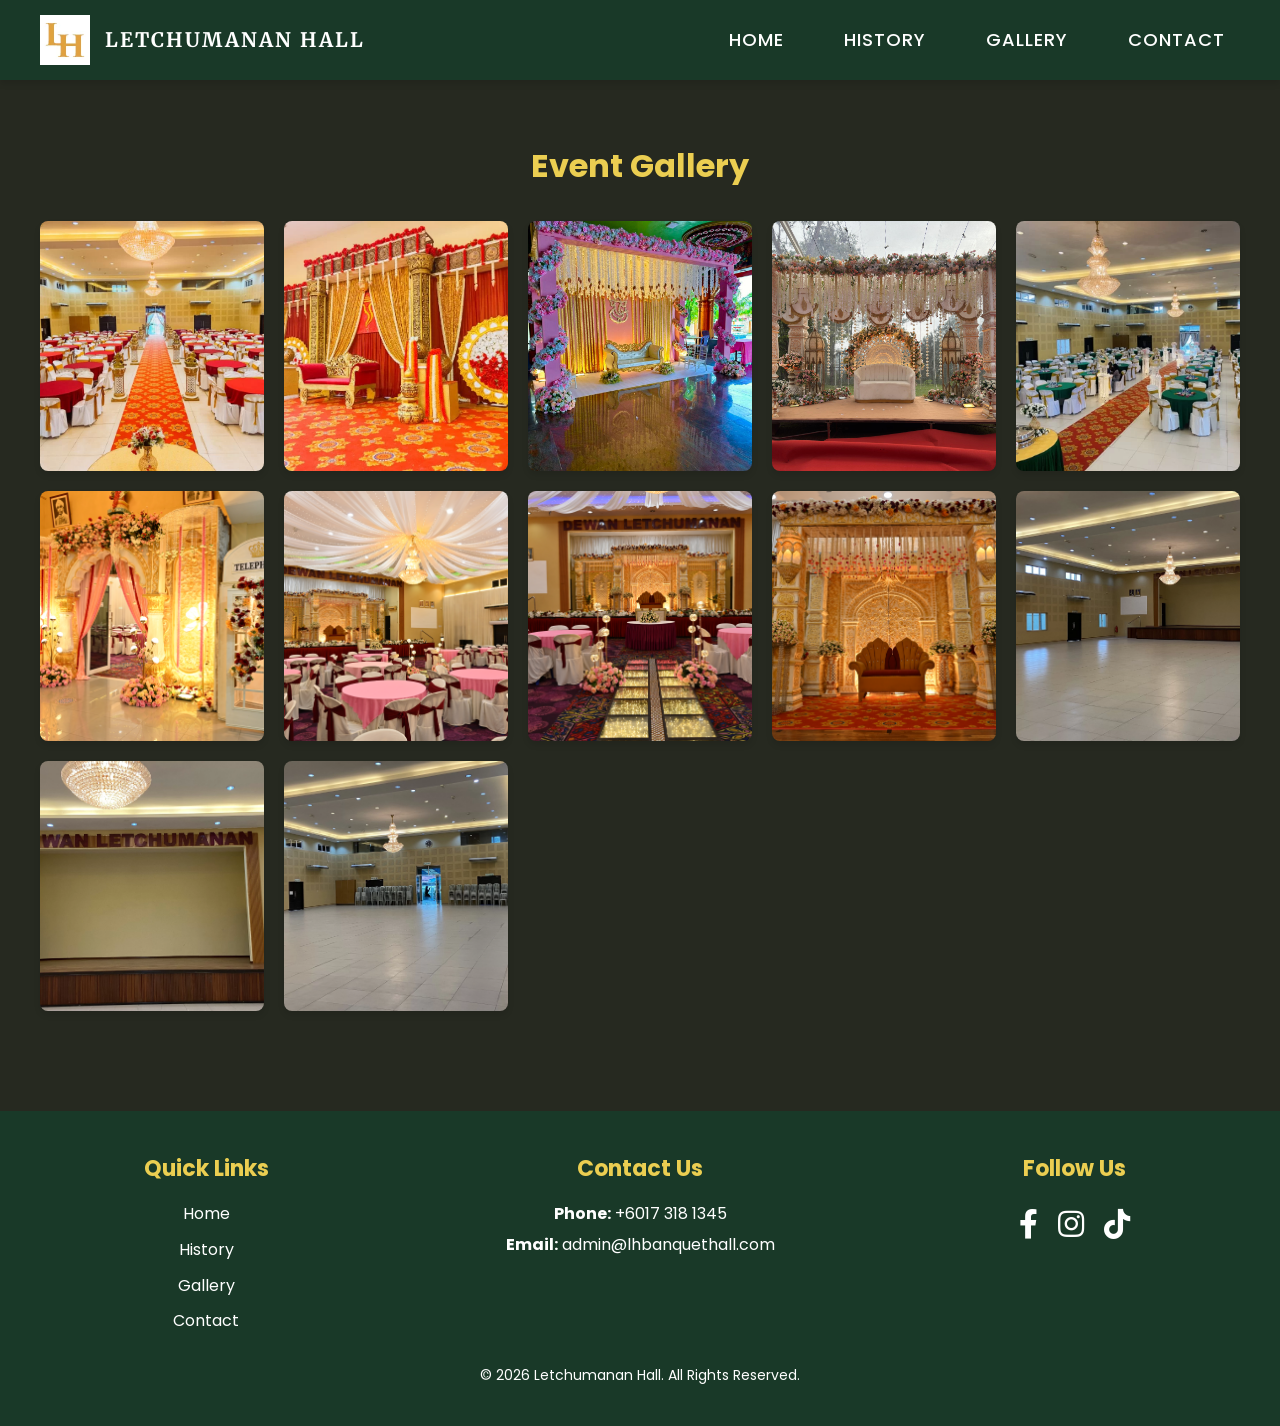
<file: gallery.html>
<!DOCTYPE html>
<html lang="en">
<head>
    <meta charset="UTF-8">
    <meta name="viewport" content="width=device-width, initial-scale=1.0">
    <title>Letchumanan Hall - Event & Ballroom</title>
    <link rel="stylesheet" href="styles.css">
    <script src="scripts.js"></script>
    <link rel="icon" href="https://letchumananhall.com/wp-content/uploads/2021/09/letchumanan-hall-favicon-1.png" sizes="32x32">
    <link rel="preconnect" href="https://fonts.googleapis.com">
    <link rel="preconnect" href="https://fonts.gstatic.com" crossorigin>
    <link href="https://fonts.googleapis.com/css2?family=Montserrat:ital,wght@0,100..900;1,100..900&family=Playwrite+NO:wght@100..400&family=Poppins:wght@300;400;700&family=Roboto:ital,wght@0,100..900;1,100..900&display=swap" rel="stylesheet">
    <link href="https://fonts.googleapis.com/css2?family=Playwrite+NO:wght@100..400&display=swap" rel="stylesheet">
    <link href="https://fonts.googleapis.com/css2?family=Merriweather:ital,opsz,wght@0,18..144,300..900;1,18..144,300..900&display=swap" rel="stylesheet">
    <link href="https://cdnjs.cloudflare.com/ajax/libs/font-awesome/5.15.3/css/all.min.css" rel="stylesheet">
    
    <!-- Vercel Web Analytics -->
    
</head>
<body class="poppins-regular">
    <!-- Header with Navigation -->
    <header class="header">
        <div class="container header-flex">
            <a href="index.html" class="logo">
                <img src="img/icon.webp" alt="Letchumanan Hall Logo" class="logo-img">
                <span class="logo-title">Letchumanan Hall</span>
            </a>
            <nav class="nav">
                <ul class="nav-list">
                    <li><a href="index.html">Home</a></li>
                    <li><a href="about.html">History</a></li>
                    <!-- <li><a href="services.html">Services</a></li> -->
                    <li><a href="gallery.html">Gallery</a></li>
                    <li><a href="contact.html">Contact</a></li>
                </ul>
            </nav>
            <div class="hamburger-menu" onclick="toggleMenu()">
                <span></span>
                <span></span>
                <span></span>
            </div>
        </div>
    </header>

   

 <section id="gallery" class="gallery-section section-padding">
        <div class="container">
            <h2>Event Gallery</h2>
            <div class="gallery-grid">
                <!-- Images as a collage -->
                <div class="gallery-item">
                    <img src="img/gallery-img/letchumanan-hall-4.webp" alt="Gallery Image 1">
                </div>
                <div class="gallery-item">
                    <img src="img/gallery-img/letchumanan-hall-6.webp" alt="Gallery Image 2">
                </div>
                <div class="gallery-item">
                    <img src="img/feature-img.jpeg" alt="Gallery Image 3">
                </div>
                <div class="gallery-item">
                    <img src="img/gallery-img/WhatsApp Image 2026-04-23 at 21.30.10.jpeg" alt="Gallery Image 4">
                </div>
                <div class="gallery-item">
                    <img src="img/gallery-img/letchumanan-hall-2.webp" alt="Gallery Image 5">
                </div>
                <div class="gallery-item">
                    <img src="img/hall_enterance.jpeg" alt="Gallery Image 5">
                </div>
                <div class="gallery-item">
                    <img src="img/hall_wide-side.jpeg" alt="Gallery Image 5">
                </div>
                <div class="gallery-item">
                    <img src="img/IMG_3745.JPG.jpeg" alt="Gallery Image 5">
                </div>
                <div class="gallery-item">
                    <img src="img/IMG_3754.JPG.jpeg" alt="Gallery Image 5">
                </div>
                <div class="gallery-item">
                    <img src="img/gallery-img/IMG_7869.webp" alt="Gallery Image 5">
                </div>
                <div class="gallery-item">
                    <img src="img/gallery-img/IMG_7872.webp" alt="Gallery Image 5">
                </div>
                <div class="gallery-item">
                    <img src="img/gallery-img/IMG_7874.webp" alt="Gallery Image 5">
                </div>
                
            </div>
        </div>
    </section>
</section>

    <!-- Footer -->
    <footer class="footer">
    <div class="footer-content">
        <div class="footer-links">
            <h4>Quick Links</h4>
            <ul>
                <li><a href="index.html">Home</a></li>
                <li><a href="about.html">History</a></li>
                <!-- <li><a href="services.html">Services</a></li> -->
                <li><a href="gallery.html">Gallery</a></li>
                <li><a href="contact.html">Contact</a></li>
            </ul>
        </div>

        <div class="footer-contact">
            <h4>Contact Us</h4>
            <p><strong>Phone:</strong> +6017 318 1345</p>
            <p><strong>Email:</strong> admin@lhbanquethall.com</p>
        </div>

        <div class="footer-social">
            <h4>Follow Us</h4>
            <div class="social-icons">
                <a href="https://www.facebook.com/share/1AsgLmyPYV/?mibextid=wwXIfr" target="_blank" class="social-icon facebook" title="Facebook">
                    <i class="fab fa-facebook-f"></i>
                </a>
                <a href="https://www.instagram.com/lhbanquethall?igsh=MTdqdXJkbGVsbjljMw%3D%3D&utm_source=qr
" target="_blank" class="social-icon instagram" title="Instagram">
                    <i class="fab fa-instagram"></i>
                </a>
                <a href="https://www.tiktok.com/@lhbanquethall?_r=1&_t=ZS-95u3iVPOJxE" target="_blank" class="social-icon tiktok" title="TikTok">
                    <i class="fab fa-tiktok"></i>
                </a>
                
            </div>
        </div>
    </div>
    
    <div class="footer-bottom">
        <p>&copy; 2026 Letchumanan Hall. All Rights Reserved.</p>
    </div>
</footer>
</body>
</html>
</file>
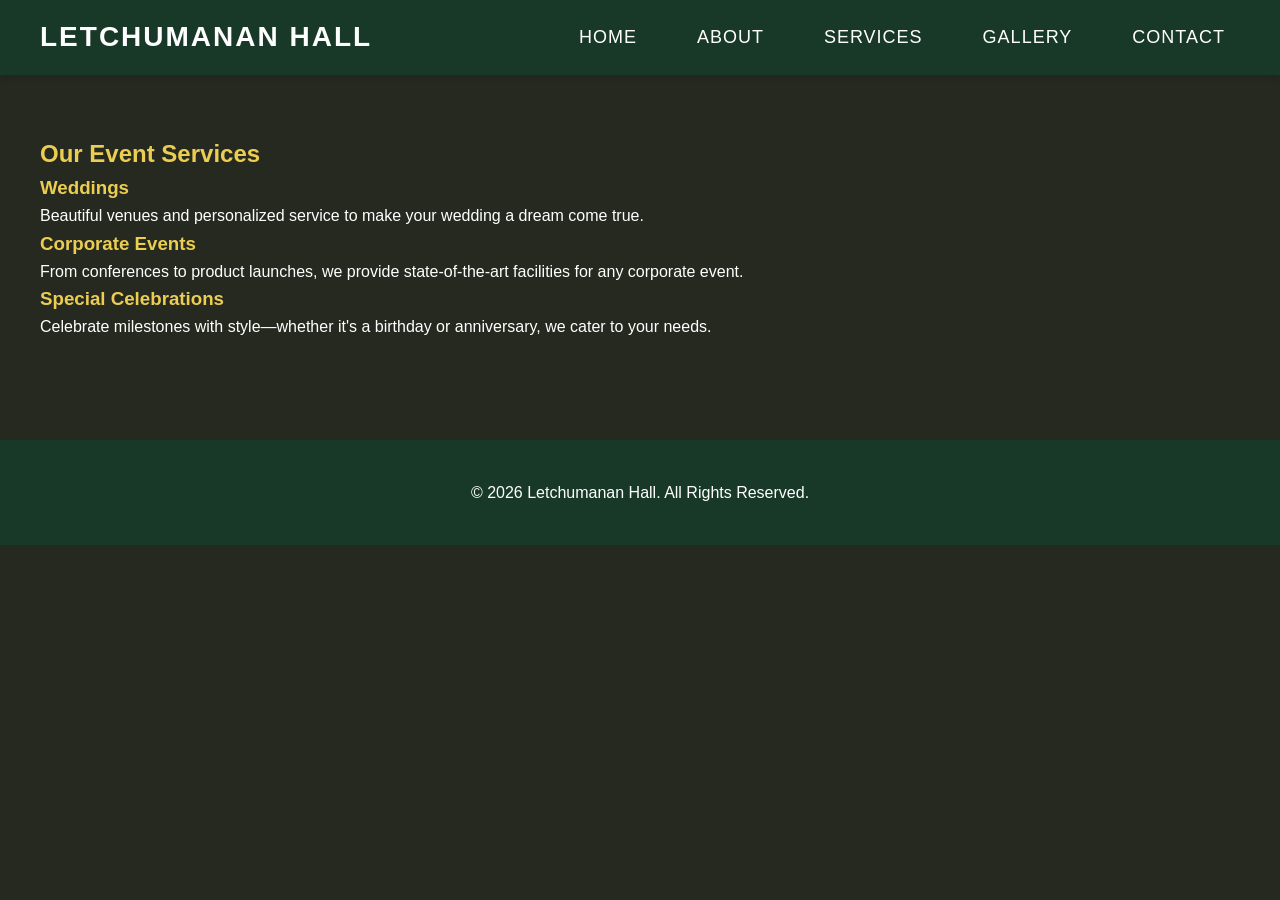
<file: services.html>
<!DOCTYPE html>
<html lang="en">
<head>
    <meta charset="UTF-8">
    <meta name="viewport" content="width=device-width, initial-scale=1.0">
    <title>Our Services</title>
    <link rel="stylesheet" href="styles.css">
    

</head>
<body>
    <!-- Header with Navigation -->
    <header class="header">
        <div class="container header-flex">
            <a href="index.html" class="logo">Letchumanan Hall</a>
            <nav class="nav">
                <ul class="nav-list">
                    <li><a href="index.html">Home</a></li>
                    <li><a href="about.html">About</a></li>
                    <li><a href="services.html">Services</a></li>
                    <li><a href="gallery.html">Gallery</a></li>
                    <li><a href="contact.html">Contact</a></li>
                </ul>
            </nav>
        </div>
    </header>

    <!-- Services Section -->
    <section id="services" class="services section-padding">
        <div class="container">
            <h2>Our Event Services</h2>
            <div class="services-grid">
                <div class="service-card">
                    <h3>Weddings</h3>
                    <p>Beautiful venues and personalized service to make your wedding a dream come true.</p>
                </div>
                <div class="service-card">
                    <h3>Corporate Events</h3>
                    <p>From conferences to product launches, we provide state-of-the-art facilities for any corporate event.</p>
                </div>
                <div class="service-card">
                    <h3>Special Celebrations</h3>
                    <p>Celebrate milestones with style—whether it's a birthday or anniversary, we cater to your needs.</p>
                </div>
            </div>
        </div>
    </section>

    <!-- Footer -->
    <footer class="footer">
        <p>&copy; 2026 Letchumanan Hall. All Rights Reserved.</p>
    </footer>
</body>
</html>
</file>
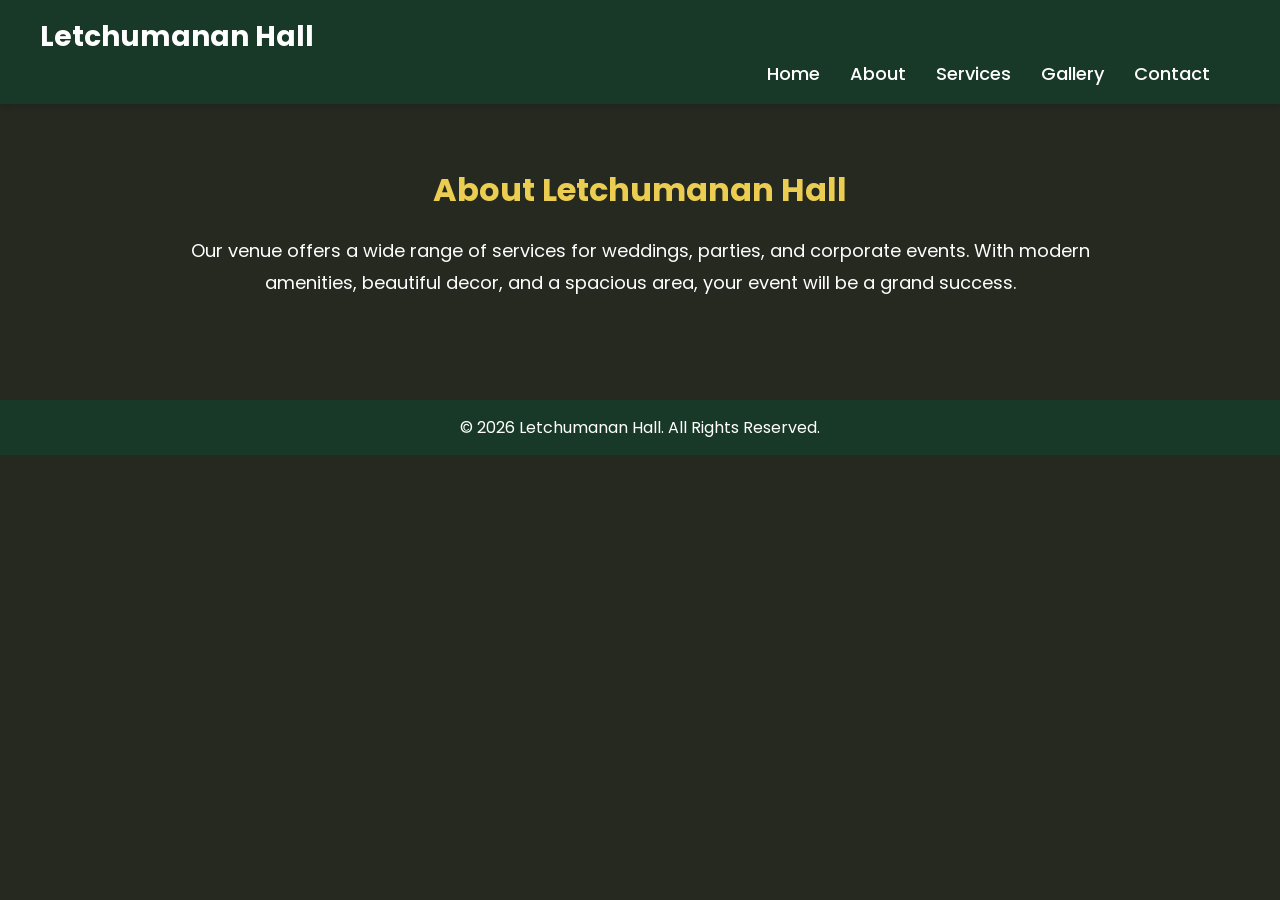
<file: backup/about.html>
<!DOCTYPE html>
<html lang="en">
<head>
    <meta charset="UTF-8">
    <meta name="viewport" content="width=device-width, initial-scale=1.0">
    <title>About Letchumanan Hall</title>
    <link rel="stylesheet" href="styles.css">


    <link rel="preconnect" href="https://fonts.googleapis.com">
    <link rel="preconnect" href="https://fonts.gstatic.com" crossorigin>
    <link href="https://fonts.googleapis.com/css2?family=Montserrat:ital,wght@0,100..900;1,100..900&
    family=Playwrite+NO:wght@100..400&family=Poppins:wght@300;400;700&family=Roboto:ital,wght@0,100..900;1,100..900&display=swap" rel="stylesheet">
    <link href="https://fonts.googleapis.com/css2?family=Playwrite+NO:wght@100..400&display=swap" rel="stylesheet">
</head>
<body>
    <!-- Header with Navigation -->
    <header class="header">
        <div class="container header-flex">
            <a href="index.html" class="logo">Letchumanan Hall</a>
            <nav class="nav">
                <ul class="nav-list">
                    <li><a href="index.html">Home</a></li>
                    <li><a href="about.html">About</a></li>
                    <li><a href="services.html">Services</a></li>
                    <li><a href="gallery.html">Gallery</a></li>
                    <li><a href="contact.html">Contact</a></li>
                </ul>
            </nav>
        </div>
    </header>

    <!-- About Section -->
    <section id="about" class="about section-padding">
        <div class="container">
            <h2>About Letchumanan Hall</h2>
            <p>Our venue offers a wide range of services for weddings, parties, and corporate events. With modern amenities, beautiful decor, and a spacious area, your event will be a grand success.</p>
        </div>
    </section>

    <!-- Footer -->
    <footer class="footer">
        <p>&copy; 2026 Letchumanan Hall. All Rights Reserved.</p>
    </footer>
</body>
</html>
</file>
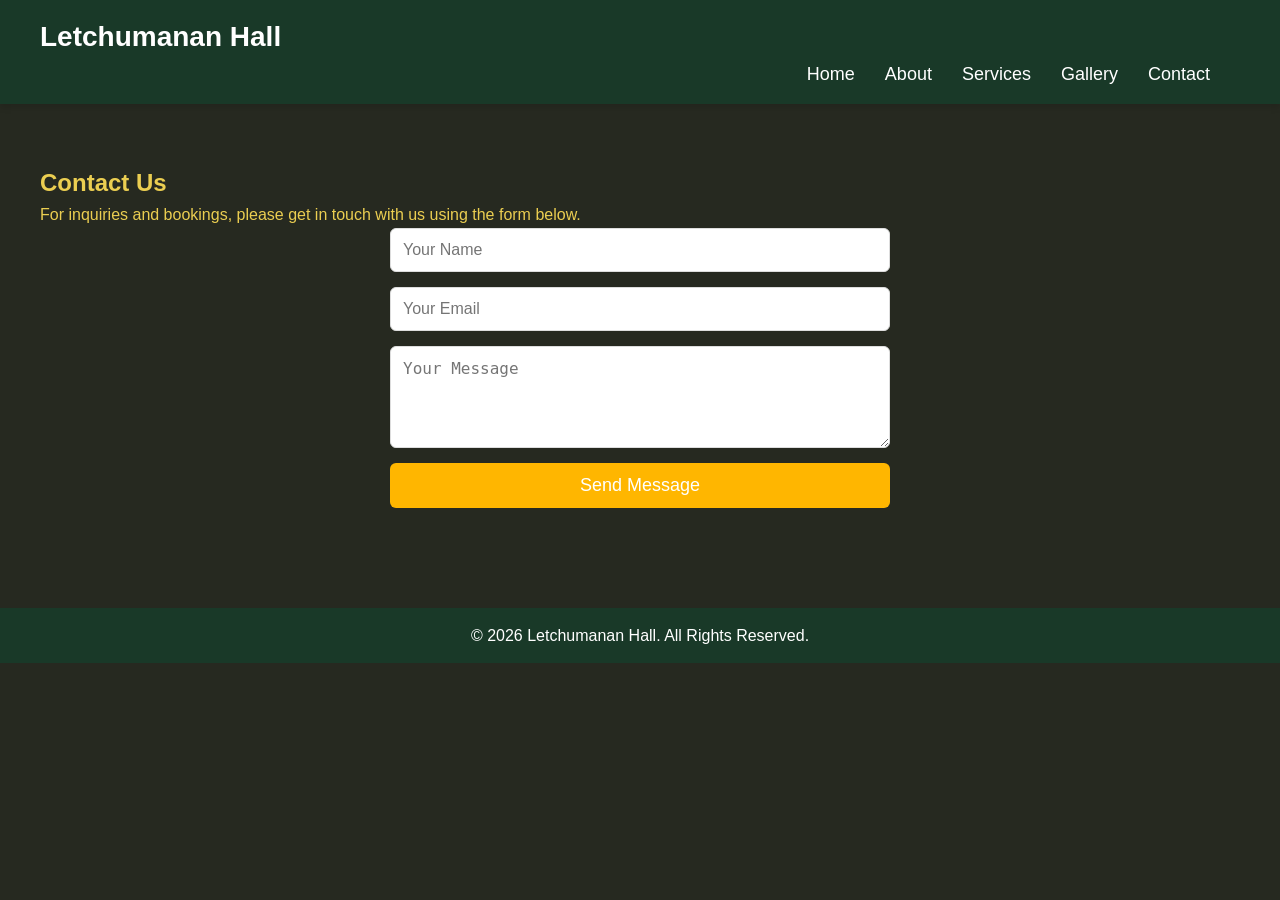
<file: backup/contact.html>
<!DOCTYPE html>
<html lang="en">
<head>
    <meta charset="UTF-8">
    <meta name="viewport" content="width=device-width, initial-scale=1.0">
    <title>Contact Us</title>
    <link rel="stylesheet" href="styles.css">
</head>
<body>
    <!-- Header with Navigation -->
    <header class="header">
        <div class="container header-flex">
            <a href="index.html" class="logo">Letchumanan Hall</a>
            <nav class="nav">
                <ul class="nav-list">
                    <li><a href="index.html">Home</a></li>
                    <li><a href="about.html">About</a></li>
                    <li><a href="services.html">Services</a></li>
                    <li><a href="gallery.html">Gallery</a></li>
                    <li><a href="contact.html">Contact</a></li>
                </ul>
            </nav>
        </div>
    </header>

    <!-- Contact Section -->
    <section id="contact" class="contact section-padding">
        <div class="container">
            <h2>Contact Us</h2>
            <p>For inquiries and bookings, please get in touch with us using the form below.</p>
            <form class="contact-form">
                <input type="text" name="name" placeholder="Your Name" required>
                <input type="email" name="email" placeholder="Your Email" required>
                <textarea name="message" placeholder="Your Message" rows="4" required></textarea>
                <button type="submit">Send Message</button>
            </form>
        </div>
    </section>

    <!-- Footer -->
    <footer class="footer">
        <p>&copy; 2026 Letchumanan Hall. All Rights Reserved.</p>
    </footer>
</body>
</html>
</file>
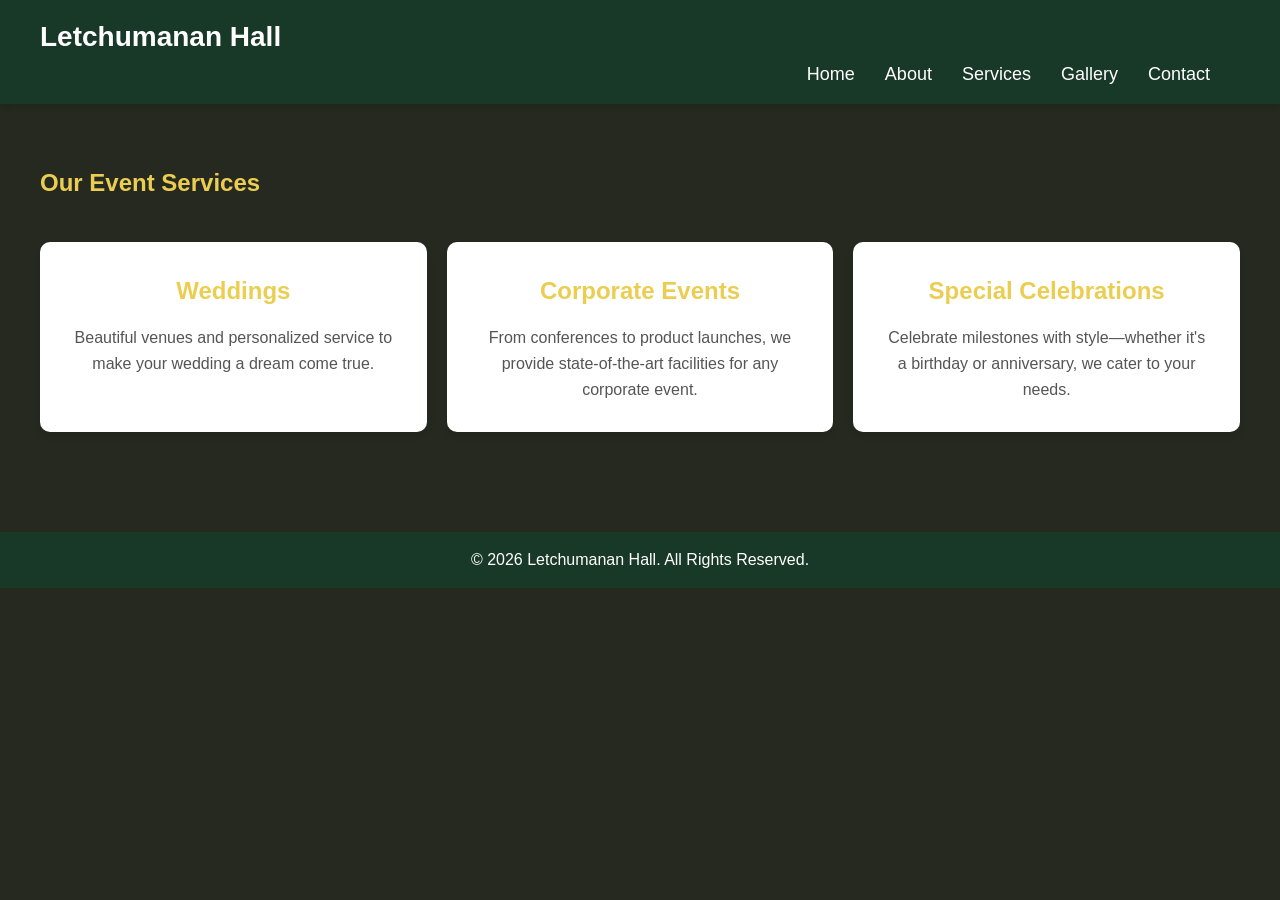
<file: backup/services.html>
<!DOCTYPE html>
<html lang="en">
<head>
    <meta charset="UTF-8">
    <meta name="viewport" content="width=device-width, initial-scale=1.0">
    <title>Our Services</title>
    <link rel="stylesheet" href="styles.css">
</head>
<body>
    <!-- Header with Navigation -->
    <header class="header">
        <div class="container header-flex">
            <a href="index.html" class="logo">Letchumanan Hall</a>
            <nav class="nav">
                <ul class="nav-list">
                    <li><a href="index.html">Home</a></li>
                    <li><a href="about.html">About</a></li>
                    <li><a href="services.html">Services</a></li>
                    <li><a href="gallery.html">Gallery</a></li>
                    <li><a href="contact.html">Contact</a></li>
                </ul>
            </nav>
        </div>
    </header>

    <!-- Services Section -->
    <section id="services" class="services section-padding">
        <div class="container">
            <h2>Our Event Services</h2>
            <div class="services-grid">
                <div class="service-card">
                    <h3>Weddings</h3>
                    <p>Beautiful venues and personalized service to make your wedding a dream come true.</p>
                </div>
                <div class="service-card">
                    <h3>Corporate Events</h3>
                    <p>From conferences to product launches, we provide state-of-the-art facilities for any corporate event.</p>
                </div>
                <div class="service-card">
                    <h3>Special Celebrations</h3>
                    <p>Celebrate milestones with style—whether it's a birthday or anniversary, we cater to your needs.</p>
                </div>
            </div>
        </div>
    </section>

    <!-- Footer -->
    <footer class="footer">
        <p>&copy; 2026 Letchumanan Hall. All Rights Reserved.</p>
    </footer>
</body>
</html>
</file>
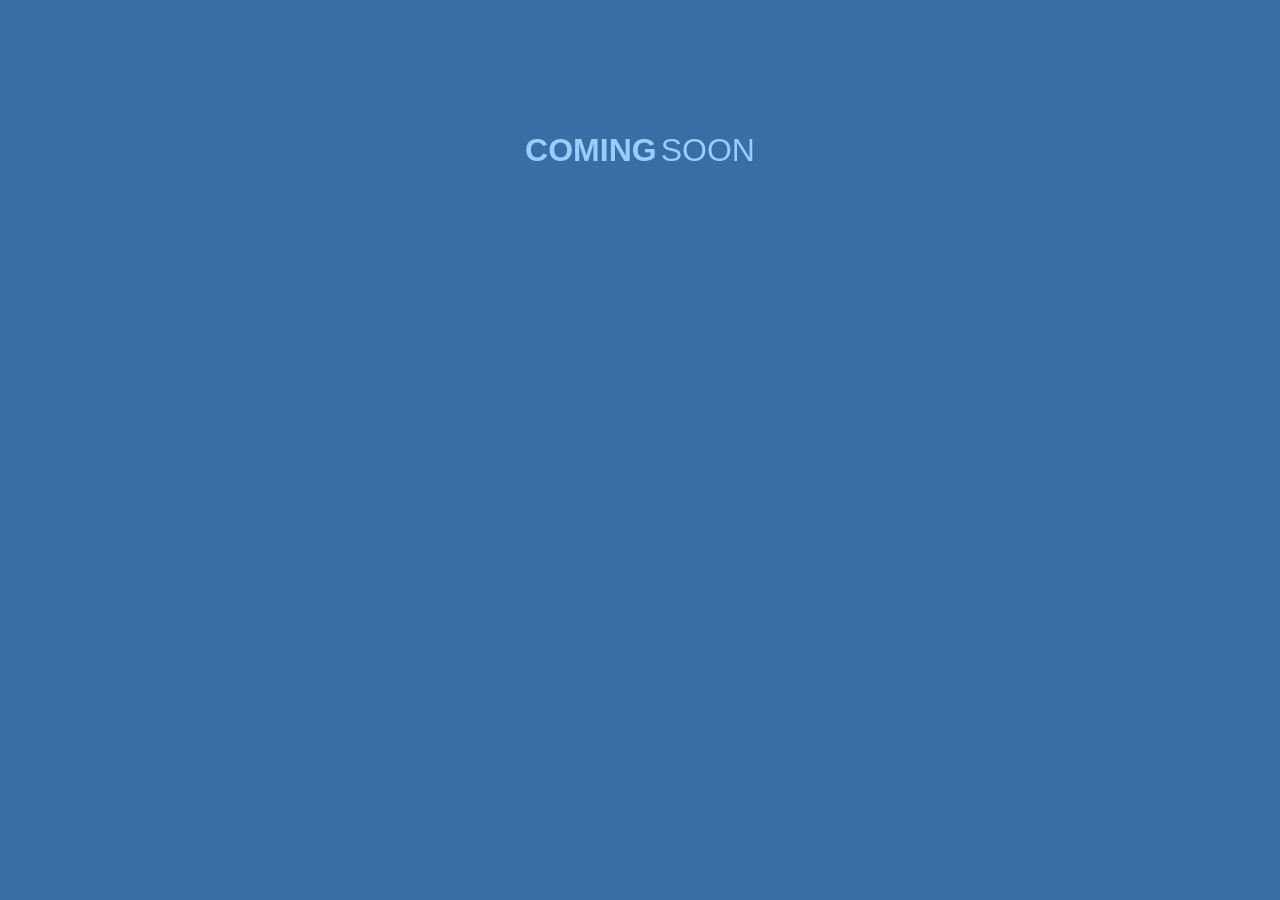
<file: dump/temp.htm>
<html>
 
<head>
<meta http-equiv="Content-Type" content="text/html; charset=windows-1252">
<title>COMING SOON</title>
</head>
 
<body bgcolor="#396DA5">
<center>
<br> 
<br> 
<br> 
<br> 
<br> 
<br> 
<p><b><font size="6" face="Arial" color="#99CCFF">COMING</font><font color="#99CCFF">
</font> </b>
<font face="Arial" color="#99CCFF" size="6"> SOON</font><b> </b>
</p>
</center>
</body>
 
</html>
</file>
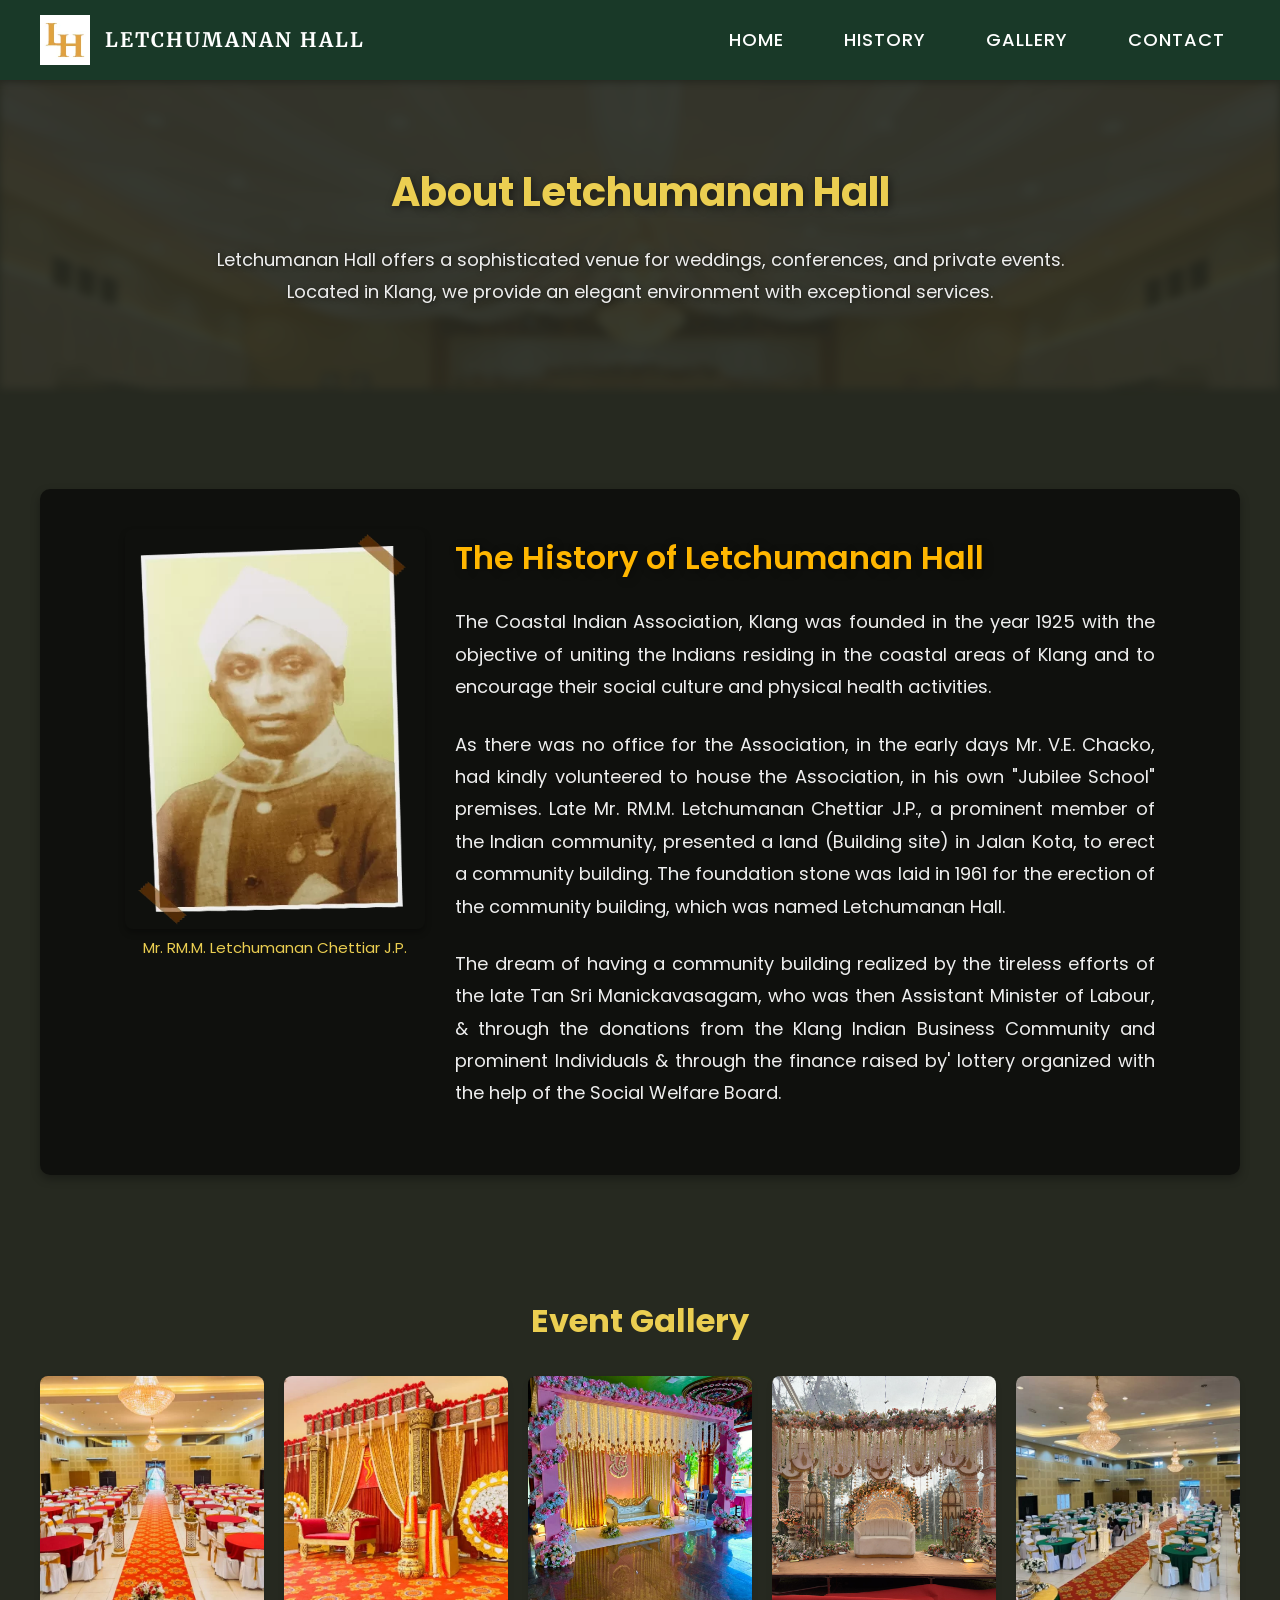
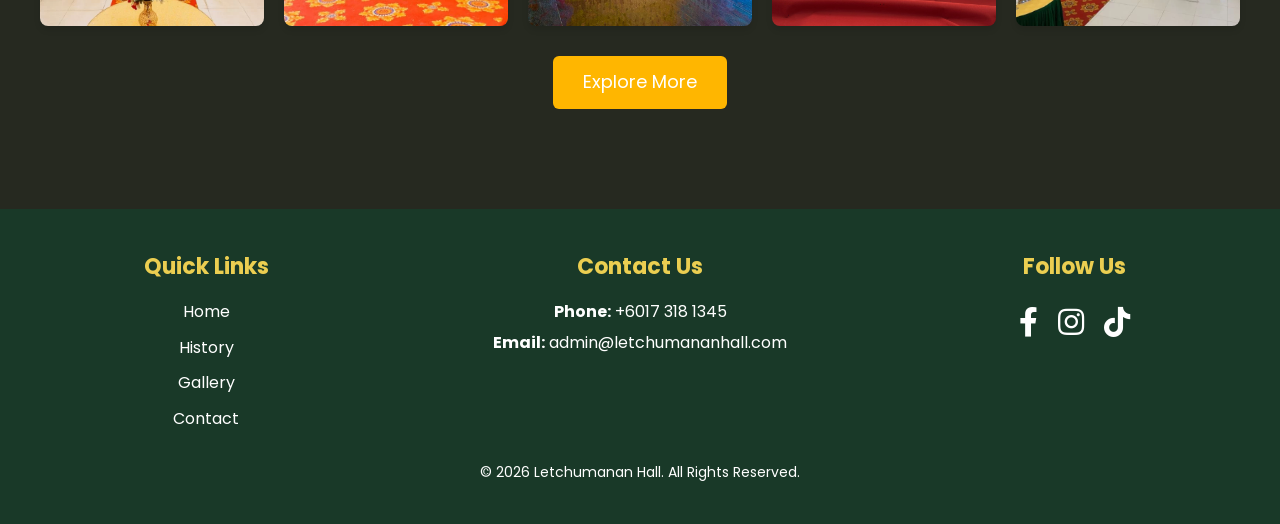
<file: LH/about.html>
<!DOCTYPE html>
<html lang="en">
<head>
    <meta charset="UTF-8">
    <meta name="viewport" content="width=device-width, initial-scale=1.0">
    <title>Letchumanan Hall - Event & Ballroom</title>
    <link rel="stylesheet" href="styles.css">
    <script src="scripts.js"></script>
    <link rel="icon" href="https://letchumananhall.com/wp-content/uploads/2021/09/letchumanan-hall-favicon-1.png" sizes="32x32">
    <link rel="preconnect" href="https://fonts.googleapis.com">
    <link rel="preconnect" href="https://fonts.gstatic.com" crossorigin>
    <link href="https://fonts.googleapis.com/css2?family=Montserrat:ital,wght@0,100..900;1,100..900&family=Playwrite+NO:wght@100..400&family=Poppins:wght@300;400;700&family=Roboto:ital,wght@0,100..900;1,100..900&display=swap" rel="stylesheet">
    <link href="https://fonts.googleapis.com/css2?family=Playwrite+NO:wght@100..400&display=swap" rel="stylesheet">
    <link href="https://fonts.googleapis.com/css2?family=Merriweather:ital,opsz,wght@0,18..144,300..900;1,18..144,300..900&display=swap" rel="stylesheet">
    <link href="https://cdnjs.cloudflare.com/ajax/libs/font-awesome/5.15.3/css/all.min.css" rel="stylesheet">
    
    
</head>
<body class="poppins-regular">
    <!-- Header with Navigation -->
    <header class="header">
        <div class="container header-flex">
            <a href="index.html" class="logo">
                <img src="img/icon.webp" alt="Letchumanan Hall Logo" class="logo-img">
                <span class="logo-title">Letchumanan Hall</span>
            </a>
            <nav class="nav">
                <ul class="nav-list">
                    <li><a href="index.html">Home</a></li>
                    <li><a href="about.html">History</a></li>
                    <!-- <li><a href="services.html">Services</a></li> -->
                    <li><a href="gallery.html">Gallery</a></li>
                    <li><a href="contact.html">Contact</a></li>
                </ul>
            </nav>
            <div class="hamburger-menu" onclick="toggleMenu()">
                <span></span>
                <span></span>
                <span></span>
            </div>
        </div>
    </header>

    <!-- About Section -->
    <section id="about-banner" class="about-banner">
        <div class="background"></div>
        <div class="container">
            <h2>About Letchumanan Hall</h2>
            <p>
                Letchumanan Hall offers a sophisticated venue for weddings, conferences, and private events. Located in Klang, we provide an elegant environment with exceptional services.
            </p>
        </div>
    </section>

    <!-- History Section -->
    <section id="about" class="about-home section-padding">
    <div class="container">
        <div class="history-section">
            <div class="history-img">
                <img src="img/letchumananhall-rmmletchumananchettiar-pic-1-778x1058x0x8x778x1042x1644471899.webp" alt="Founder Image">
                <p>Mr. RM.M. Letchumanan Chettiar J.P.</p>
            </div>
            <div class="history-text">
                <h3>The History of Letchumanan Hall</h3>
                <p>
                    The Coastal Indian Association, Klang was founded in the year 1925 with the objective of uniting the Indians residing in the coastal areas of Klang and to encourage their social culture and physical health activities.
                </p>
                <p>
                    As there was no office for the Association, in the early days Mr. V.E. Chacko, had kindly volunteered to house the Association, in his own "Jubilee School" premises. Late Mr. RM.M. Letchumanan Chettiar J.P., a prominent member of the Indian community, presented a land (Building site) in Jalan Kota, to erect a community building. The foundation stone was laid in 1961 for the erection of the community building, which was named Letchumanan Hall.
                </p>
                <p>
                    The dream of having a community building realized by the tireless efforts of the late Tan Sri Manickavasagam, who was then Assistant Minister of Labour, & through the donations from the Klang Indian Business Community and prominent Individuals & through the finance raised by' lottery organized with the help of the Social Welfare Board.
                </p>
                <!-- <a href="about.html" class="btn btn-primary">Our History</a> -->
            </div>
        </div>
    </div>
</section>

 <section id="gallery" class="gallery-section section-padding">
        <div class="container">
            <h2>Event Gallery</h2>
            <div class="gallery-grid">
                <!-- Images as a collage -->
                <div class="gallery-item">
                    <img src="img/gallery-img/letchumanan-hall-4.webp" alt="Gallery Image 1">
                </div>
                <div class="gallery-item">
                    <img src="img/gallery-img/letchumanan-hall-6.webp" alt="Gallery Image 2">
                </div>
                <div class="gallery-item">
                    <img src="img/feature-img.jpeg" alt="Gallery Image 3">
                </div>
                <div class="gallery-item">
                    <img src="img/gallery-img/WhatsApp Image 2026-04-23 at 21.30.10.jpeg" alt="Gallery Image 4">
                </div>
                <div class="gallery-item">
                    <img src="img/gallery-img/letchumanan-hall-2.webp" alt="Gallery Image 5">
                </div>
            </div>
            <!-- Explore More Button -->
            <a href="gallery.html" class="btn btn-secondary">Explore More</a>
        </div>
    </section>
</section>

    <!-- Footer -->
    <footer class="footer">
    <div class="footer-content">
        <div class="footer-links">
            <h4>Quick Links</h4>
            <ul>
                <li><a href="index.html">Home</a></li>
                <li><a href="about.html">History</a></li>
                <!-- <li><a href="services.html">Services</a></li> -->
                <li><a href="gallery.html">Gallery</a></li>
                <li><a href="contact.html">Contact</a></li>
            </ul>
        </div>

        <div class="footer-contact">
            <h4>Contact Us</h4>
            <p><strong>Phone:</strong> +6017 318 1345</p>
            <p><strong>Email:</strong> admin@letchumananhall.com</p>
        </div>

        <div class="footer-social">
            <h4>Follow Us</h4>
            <div class="social-icons">
                <a href="https://www.facebook.com/share/1AsgLmyPYV/?mibextid=wwXIfr" target="_blank" class="social-icon facebook" title="Facebook">
                    <i class="fab fa-facebook-f"></i>
                </a>
                <a href="https://www.instagram.com/lhbanquethall?igsh=MTdqdXJkbGVsbjljMw%3D%3D&utm_source=qr
" target="_blank" class="social-icon instagram" title="Instagram">
                    <i class="fab fa-instagram"></i>
                </a>
                <a href="https://www.tiktok.com/@lhbanquethall?_r=1&_t=ZS-95u3iVPOJxE" target="_blank" class="social-icon tiktok" title="TikTok">
                    <i class="fab fa-tiktok"></i>
                </a>
               
            </div>
        </div>
    </div>
    
    <div class="footer-bottom">
        <p>&copy; 2026 Letchumanan Hall. All Rights Reserved.</p>
    </div>
</footer>
</body>
</html>
</file>
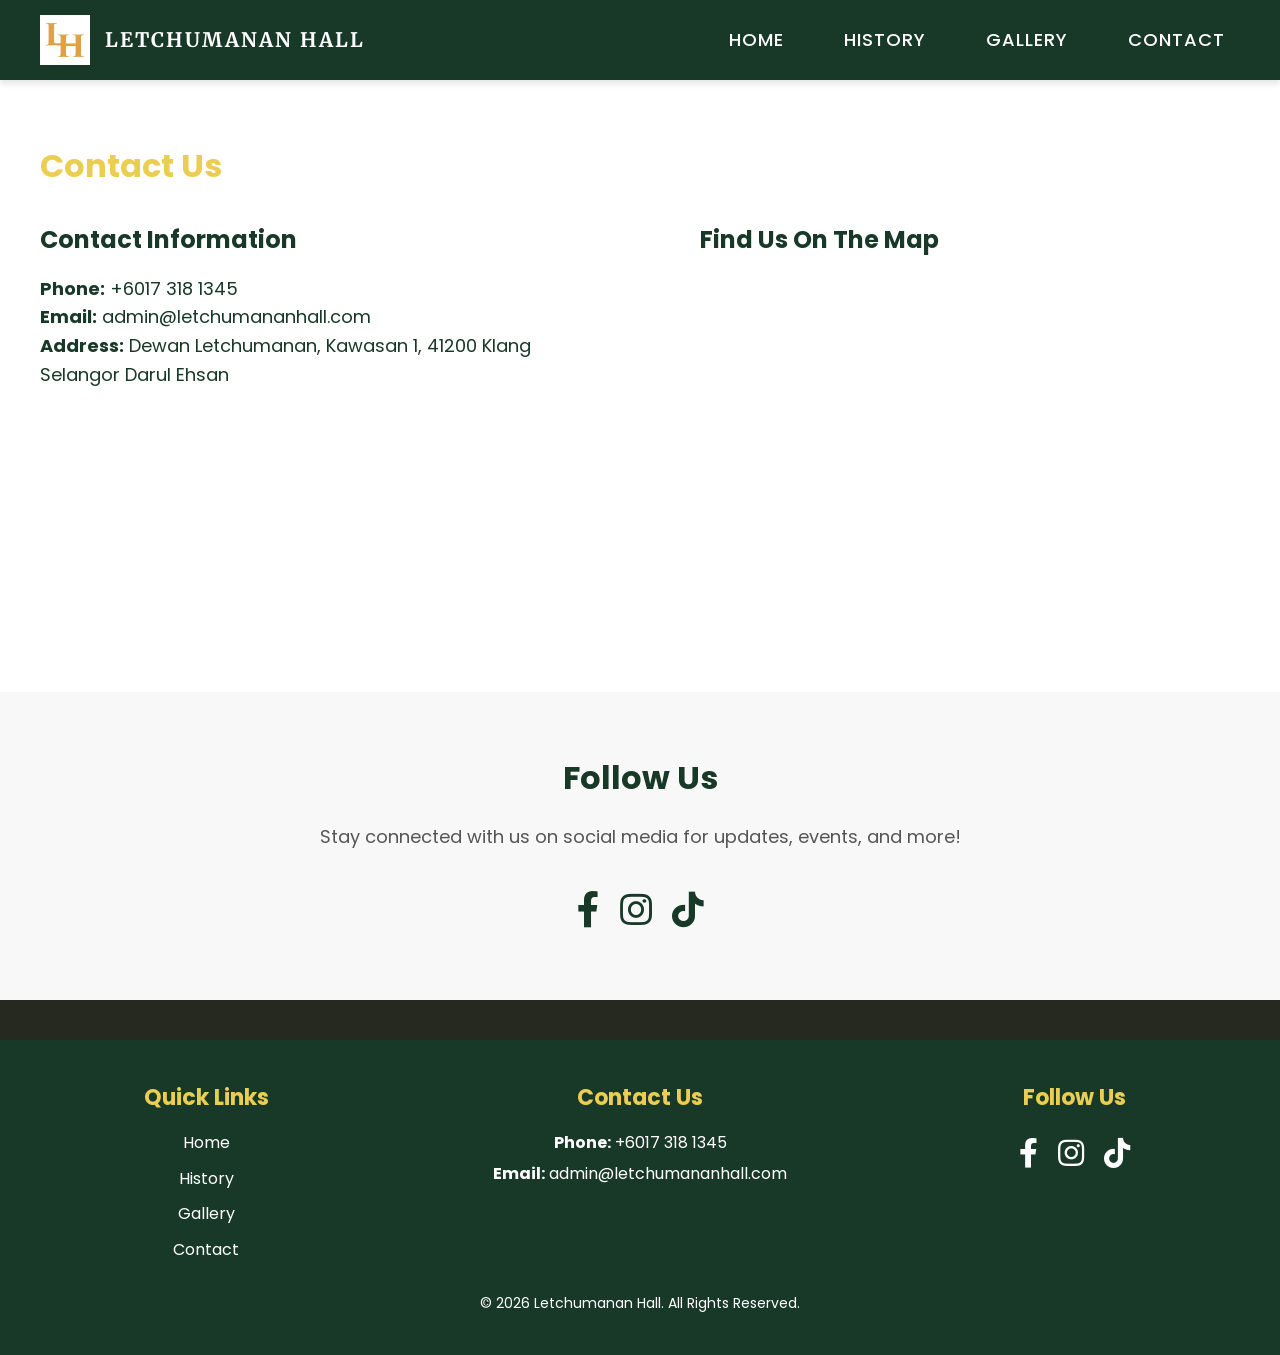
<file: LH/contact.html>
<!DOCTYPE html>
<html lang="en">
<head>
    <meta charset="UTF-8">
    <meta name="viewport" content="width=device-width, initial-scale=1.0">
    <title>Letchumanan Hall - Event & Ballroom</title>
    <link rel="stylesheet" href="styles.css">
    <script src="scripts.js"></script>

    <link rel="icon" href="https://letchumananhall.com/wp-content/uploads/2021/09/letchumanan-hall-favicon-1.png" sizes="32x32">
    <link rel="preconnect" href="https://fonts.googleapis.com">
    <link rel="preconnect" href="https://fonts.gstatic.com" crossorigin>
    <link href="https://fonts.googleapis.com/css2?family=Montserrat:ital,wght@0,100..900;1,100..900&
    family=Playwrite+NO:wght@100..400&family=Poppins:wght@300;400;700&family=Roboto:ital,wght@0,100..900;1,100..900&display=swap" rel="stylesheet">
    <link href="https://fonts.googleapis.com/css2?family=Playwrite+NO:wght@100..400&display=swap" rel="stylesheet">
    <link href="https://fonts.googleapis.com/css2?family=Merriweather:ital,opsz,wght@0,18..144,300..900;1,18..144,300..900&display=swap" 
    rel="stylesheet">
    <link href="https://cdnjs.cloudflare.com/ajax/libs/font-awesome/5.15.3/css/all.min.css" rel="stylesheet">
    
   
</head>
<body class="poppins-regular">
    <!-- Header with Navigation -->
    <header class="header">
    <div class="container header-flex">
        <a href="index.html" class="logo">
            <img src="img/icon.webp" alt="Letchumanan Hall Logo" class="logo-img">
            <span class="logo-title">Letchumanan Hall</span>
        </a>
        <nav class="nav">
            <ul class="nav-list">
                <li><a href="index.html">Home</a></li>
                <li><a href="about.html">History</a></li>
                <!-- <li><a href="services.html">Services</a></li> -->
                <li><a href="gallery.html">Gallery</a></li>
                <li><a href="contact.html">Contact</a></li>
            </ul>
        </nav>
        <div class="hamburger-menu" onclick="toggleMenu()">
            <span></span>
            <span></span>
            <span></span>
        </div>
    </div>
</header>

<!-- 
    <section id="contact" class="contact-section section-padding">
        <div class="container">
            <h2>Contact Us</h2>
            <p>We’d love to hear from you! Please fill out the form below, and we will get back to you as soon as possible.</p>
            
            
            <form action="#" method="POST" class="contact-form">
                <div class="form-group">
                    <label for="name">Full Name</label>
                    <input type="text" id="name" name="name" placeholder="Enter your full name" required>
                </div>
                <div class="form-group">
                    <label for="email">Email Address</label>
                    <input type="email" id="email" name="email" placeholder="Enter your email" required>
                </div>
                <div class="form-group">
                    <label for="message">Message</label>
                    <textarea id="message" name="message" rows="4" placeholder="Write your message" required></textarea>
                </div>
                <button type="submit" class="btn btn-primary">Submit</button>
            </form>
        </div>
    </section> -->

    <!-- Contact Info Section -->
    <section id="contact-info" class="contact-info section-padding">
        <div class="container">
            <h3>Contact Us</h3>
            <div class="contact-details">
                <div>
                    <h4>Contact Information</h4>
                    <p><strong>Phone:</strong> +6017 318 1345</p>
                    <p><strong>Email:</strong> admin@letchumananhall.com</p>
                    <p><strong>Address:</strong> Dewan Letchumanan,

Kawasan 1, 41200 Klang

Selangor Darul Ehsan </p>
                </div>
                
                <div>
                    <h4>Find Us On The Map</h4>
                    <!-- Google Maps Embed -->
                    <iframe src="https://www.google.com/maps/embed/v1/place?key=AIzaSyCcywKcxXeMZiMwLDcLgyEnNglcLOyB_qw&q=Letchumanan%20Hall&zoom=16" width="600" height="450" style="border:0;" allowfullscreen="" loading="lazy"></iframe>
                </div>
            </div>
        </div>
    </section>
    <section id="follow-us" class="follow-us-section section-padding">
    <div class="container">
        <h3>Follow Us</h3>
        <p>Stay connected with us on social media for updates, events, and more!</p>
        
        <div class="social-icons">
            <a href="https://www.facebook.com/share/1AsgLmyPYV/?mibextid=wwXIfr" target="_blank" class="social-icon facebook" title="Facebook">
                <i class="fab fa-facebook-f"></i>
            </a>
            <a href="https://www.instagram.com/lhbanquethall?igsh=MTdqdXJkbGVsbjljMw%3D%3D&utm_source=qr
" target="_blank" class="social-icon instagram" title="Instagram">
                <i class="fab fa-instagram"></i>
            </a>
            <a href="https://www.tiktok.com/@lhbanquethall?_r=1&_t=ZS-95u3iVPOJxE" target="_blank" class="social-icon tiktok" title="TikTok">
                <i class="fab fa-tiktok"></i>
            </a>
           
        </div>
    </div>
</section>

    <!-- Footer -->
    <footer class="footer">
    <div class="footer-content">
        <div class="footer-links">
            <h4>Quick Links</h4>
            <ul>
                <li><a href="index.html">Home</a></li>
                <li><a href="about.html">History</a></li>
                <!-- <li><a href="services.html">Services</a></li> -->
                <li><a href="gallery.html">Gallery</a></li>
                <li><a href="contact.html">Contact</a></li>
            </ul>
        </div>

        <div class="footer-contact">
            <h4>Contact Us</h4>
            <p><strong>Phone:</strong> +6017 318 1345</p>
            <p><strong>Email:</strong> admin@letchumananhall.com</p>
        </div>

        <div class="footer-social">
            <h4>Follow Us</h4>
            <div class="social-icons">
                <a href="https://www.facebook.com/share/1AsgLmyPYV/?mibextid=wwXIfr" target="_blank" class="social-icon facebook" title="Facebook">
                    <i class="fab fa-facebook-f"></i>
                </a>
                <a href="https://www.instagram.com/lhbanquethall?igsh=MTdqdXJkbGVsbjljMw%3D%3D&utm_source=qr
" target="_blank" class="social-icon instagram" title="Instagram">
                    <i class="fab fa-instagram"></i>
                </a>
                <a href="https://www.tiktok.com/@lhbanquethall?_r=1&_t=ZS-95u3iVPOJxE" target="_blank" class="social-icon tiktok" title="TikTok">
                    <i class="fab fa-tiktok"></i>
                </a>
               
            </div>
        </div>
    </div>
    
    <div class="footer-bottom">
        <p>&copy; 2026 Letchumanan Hall. All Rights Reserved.</p>
    </div>
</footer>
</body>
</html>
</file>
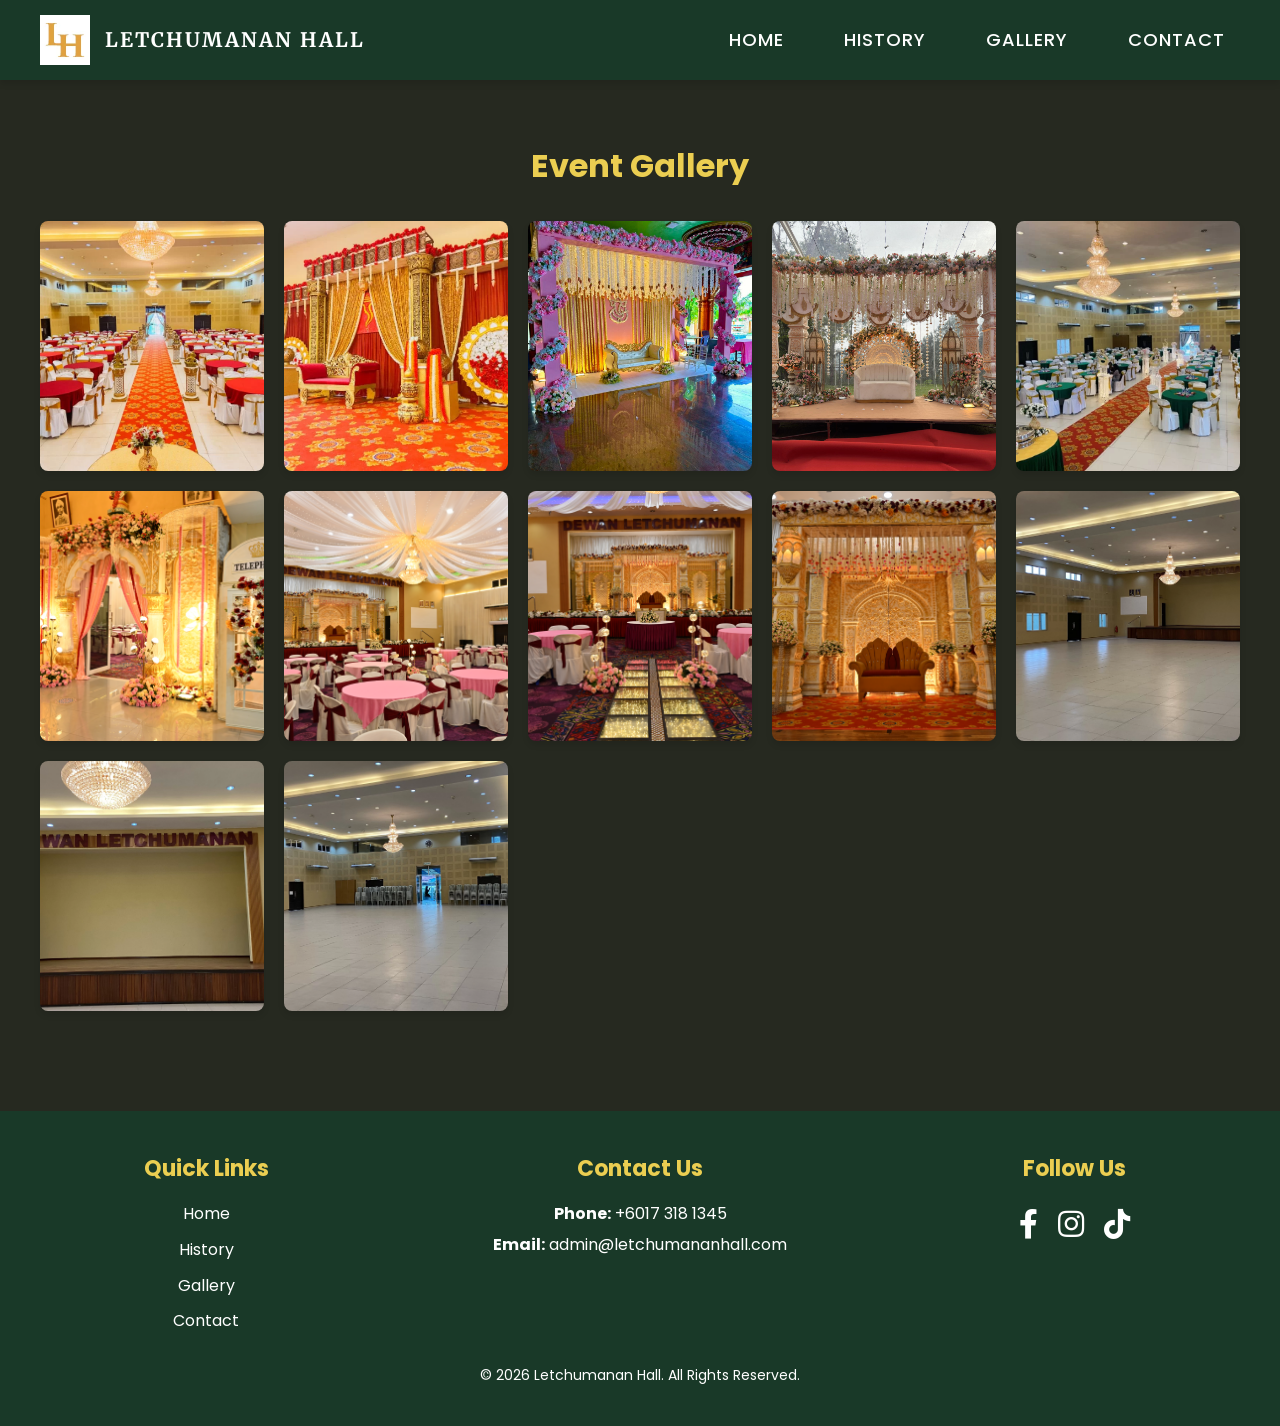
<file: LH/gallery.html>
<!DOCTYPE html>
<html lang="en">
<head>
    <meta charset="UTF-8">
    <meta name="viewport" content="width=device-width, initial-scale=1.0">
    <title>Letchumanan Hall - Event & Ballroom</title>
    <link rel="stylesheet" href="styles.css">
    <script src="scripts.js"></script>
    <link rel="icon" href="https://letchumananhall.com/wp-content/uploads/2021/09/letchumanan-hall-favicon-1.png" sizes="32x32">
    <link rel="preconnect" href="https://fonts.googleapis.com">
    <link rel="preconnect" href="https://fonts.gstatic.com" crossorigin>
    <link href="https://fonts.googleapis.com/css2?family=Montserrat:ital,wght@0,100..900;1,100..900&family=Playwrite+NO:wght@100..400&family=Poppins:wght@300;400;700&family=Roboto:ital,wght@0,100..900;1,100..900&display=swap" rel="stylesheet">
    <link href="https://fonts.googleapis.com/css2?family=Playwrite+NO:wght@100..400&display=swap" rel="stylesheet">
    <link href="https://fonts.googleapis.com/css2?family=Merriweather:ital,opsz,wght@0,18..144,300..900;1,18..144,300..900&display=swap" rel="stylesheet">
    <link href="https://cdnjs.cloudflare.com/ajax/libs/font-awesome/5.15.3/css/all.min.css" rel="stylesheet">
    
    <!-- Vercel Web Analytics -->
    
</head>
<body class="poppins-regular">
    <!-- Header with Navigation -->
    <header class="header">
        <div class="container header-flex">
            <a href="index.html" class="logo">
                <img src="img/icon.webp" alt="Letchumanan Hall Logo" class="logo-img">
                <span class="logo-title">Letchumanan Hall</span>
            </a>
            <nav class="nav">
                <ul class="nav-list">
                    <li><a href="index.html">Home</a></li>
                    <li><a href="about.html">History</a></li>
                    <!-- <li><a href="services.html">Services</a></li> -->
                    <li><a href="gallery.html">Gallery</a></li>
                    <li><a href="contact.html">Contact</a></li>
                </ul>
            </nav>
            <div class="hamburger-menu" onclick="toggleMenu()">
                <span></span>
                <span></span>
                <span></span>
            </div>
        </div>
    </header>

   

 <section id="gallery" class="gallery-section section-padding">
        <div class="container">
            <h2>Event Gallery</h2>
            <div class="gallery-grid">
                <!-- Images as a collage -->
                <div class="gallery-item">
                    <img src="img/gallery-img/letchumanan-hall-4.webp" alt="Gallery Image 1">
                </div>
                <div class="gallery-item">
                    <img src="img/gallery-img/letchumanan-hall-6.webp" alt="Gallery Image 2">
                </div>
                <div class="gallery-item">
                    <img src="img/feature-img.jpeg" alt="Gallery Image 3">
                </div>
                <div class="gallery-item">
                    <img src="img/gallery-img/WhatsApp Image 2026-04-23 at 21.30.10.jpeg" alt="Gallery Image 4">
                </div>
                <div class="gallery-item">
                    <img src="img/gallery-img/letchumanan-hall-2.webp" alt="Gallery Image 5">
                </div>
                <div class="gallery-item">
                    <img src="img/hall_enterance.jpeg" alt="Gallery Image 5">
                </div>
                <div class="gallery-item">
                    <img src="img/hall_wide-side.jpeg" alt="Gallery Image 5">
                </div>
                <div class="gallery-item">
                    <img src="img/IMG_3745.JPG.jpeg" alt="Gallery Image 5">
                </div>
                <div class="gallery-item">
                    <img src="img/IMG_3754.JPG.jpeg" alt="Gallery Image 5">
                </div>
                <div class="gallery-item">
                    <img src="img/gallery-img/IMG_7869.webp" alt="Gallery Image 5">
                </div>
                <div class="gallery-item">
                    <img src="img/gallery-img/IMG_7872.webp" alt="Gallery Image 5">
                </div>
                <div class="gallery-item">
                    <img src="img/gallery-img/IMG_7874.webp" alt="Gallery Image 5">
                </div>
                
            </div>
        </div>
    </section>
</section>

    <!-- Footer -->
    <footer class="footer">
    <div class="footer-content">
        <div class="footer-links">
            <h4>Quick Links</h4>
            <ul>
                <li><a href="index.html">Home</a></li>
                <li><a href="about.html">History</a></li>
                <!-- <li><a href="services.html">Services</a></li> -->
                <li><a href="gallery.html">Gallery</a></li>
                <li><a href="contact.html">Contact</a></li>
            </ul>
        </div>

        <div class="footer-contact">
            <h4>Contact Us</h4>
            <p><strong>Phone:</strong> +6017 318 1345</p>
            <p><strong>Email:</strong> admin@letchumananhall.com</p>
        </div>

        <div class="footer-social">
            <h4>Follow Us</h4>
            <div class="social-icons">
                <a href="https://www.facebook.com/share/1AsgLmyPYV/?mibextid=wwXIfr" target="_blank" class="social-icon facebook" title="Facebook">
                    <i class="fab fa-facebook-f"></i>
                </a>
                <a href="https://www.instagram.com/lhbanquethall?igsh=MTdqdXJkbGVsbjljMw%3D%3D&utm_source=qr
" target="_blank" class="social-icon instagram" title="Instagram">
                    <i class="fab fa-instagram"></i>
                </a>
                <a href="https://www.tiktok.com/@lhbanquethall?_r=1&_t=ZS-95u3iVPOJxE" target="_blank" class="social-icon tiktok" title="TikTok">
                    <i class="fab fa-tiktok"></i>
                </a>
                
            </div>
        </div>
    </div>
    
    <div class="footer-bottom">
        <p>&copy; 2026 Letchumanan Hall. All Rights Reserved.</p>
    </div>
</footer>
</body>
</html>
</file>
<file: styles.css>
/* RESET */
* {
    margin: 0;
    padding: 0;
    box-sizing: border-box;
}



:root {
  --banner-color: #193928;
  --bg-color: #262920;
  --text-main: #ebce51;
  --text-sec: #fff;
}


body {
    /* font-family: 'Roboto', sans-serif; */
    font-family: "Poppins", sans-serif;
    font-weight: 400;
    font-style: normal;


    line-height: 1.6;
    color: var(--text-main);
    /* background-color: #f9f9f9; */
    background-color: var(--bg-color);
}

/* font style */
.playwrite-no-regular{
    font-family: "Playwrite NO", cursive;
  font-optical-sizing: auto;
  font-weight: 100;
  font-style: italic;
}


.poppins-light {
    font-family: "Poppins", sans-serif;
    font-weight: 300;
    font-style: normal;
}

.poppins-regular {
    font-family: "Poppins", sans-serif;
    font-weight: 400;
    font-style: normal;
}

.poppins-bold {
    font-family: "Poppins", sans-serif;
    font-weight: 700;
    font-style: normal;
}
/* font style ends */

/* GLOBAL STYLES */
a {
    text-decoration: none;
    color: inherit;
}

.container {
    max-width: 1200px;
    margin: 0 auto;
}

/* HEADER AND NAVIGATION */
/* NAVBAR STYLES */
/* Styling for the logo image inside the navigation bar */
.logo {
    display: flex;
    align-items: center; /* Vertically center the logo and title */
    color: #fff;
    font-size: 28px;
    font-weight: bold;
    text-transform: uppercase;
    letter-spacing: 2px;
    transition: color 0.3s ease;
}

.logo-img {
    height: 50px; /* Set the height of the logo */
    width: auto; /* Keep the aspect ratio */
    display: block;
    margin-right: 15px; /* Space between the logo and the title */
}

.logo-title {
    font-size: 20px; /* Title size */
    font-family: "Merriweather", serif;
    font-weight: 700;
    /* font-weight: bold; */
    text-transform: uppercase;
    color: #fff;
    transition: color 0.3s ease-in-out, background-color 0.3s ease;

}



.logo .logo-title:hover  {
    color: #ffb600;
}

/* Navigation Bar */
.header {
    background-color: #193928;  /* Dark green background */
    padding: 15px 0;
    box-shadow: 0 4px 6px rgba(0, 0, 0, 0.1);
    position: sticky;
    top: 0;
    z-index: 100;
}

.header .container {
    display: flex;
    justify-content: space-between;
    align-items: center;
    width: 100%;
    max-width: 1200px;
    margin: 0 auto;
}

.container h2 {
    color: var(--text-main)
}
.container p {
    color: var(--text-sec)
}

.nav-list {
    list-style: none;
    display: flex;
    gap: 30px;
}

.nav-list li {
    margin: 0;
}

.nav-list a {
    color: #fff;
    font-size: 18px;
    font-weight: 500;
    text-transform: uppercase;
    letter-spacing: 1px;
    padding: 10px 15px;
    transition: color 0.3s ease, background-color 0.3s ease;
}

.nav-list a:hover {
    /* background-color: #ffb600; */
    color: #ffb600;
    border-radius: 5px;
}

/* Hamburger Menu (for mobile view) */
.hamburger-menu {
    display: none;
    flex-direction: column;
    gap: 5px;
    cursor: pointer;
}

.hamburger-menu span {
    width: 30px;
    height: 3px;
    background-color: #fff;
    border-radius: 3px;
}

/* Mobile Menu Styles */
@media (max-width: 768px) {
    /* Ensure the header container allows the menu to pop out */
    .header .container {
        position: relative; 
    }

    .nav-list {
        display: flex; /* Changed from none to flex for the transition to work */
        flex-direction: column;
        gap: 0; 
        position: absolute;
        top: 100%; /* Positions it exactly at the bottom of the green header */
        left: 0;
        width: 100%;
        background-color: #193928;
        padding: 0;
        box-shadow: 0 4px 6px rgba(0, 0, 0, 0.2);
        
        /* Hide by default using visibility and transform */
        visibility: hidden;
        opacity: 0;
        transform: translateY(-10px);
        transition: all 0.3s ease;
        z-index: 999; 
    }

    /* When JS toggles the 'active' class */
    .nav-list.active {
        visibility: visible;
        opacity: 1;
        transform: translateY(0);
        padding: 20px 0;
    }

    .hamburger-menu {
        display: flex;
        margin-right: 20px; /* Offset from the edge */
    }

    .nav-list li {
        width: 100%;
        text-align: center;
    }

    .nav-list a {
        display: block;
        padding: 15px;
        font-size: 20px;
        border-bottom: 1px solid rgba(255,255,255,0.1);
    }

    /* Remove the conflicting display: block from your other media query */
    .header .nav {
        text-align: right;
        margin-top: 0;
    }
}
/* HERO SECTION */
.hero {
    height: 500px;
    /* background: url('images/hero-bg.jpg') center/cover no-repeat; */
    position: relative;
    display: flex;
    align-items: center;
    justify-content: center;
    color: white;
    text-shadow: 2px 2px 8px rgba(0, 0, 0, 0.5);
}

.hero-overlay {
    text-align: center;
    padding: 20px;
}

.hero-overlay h1 {
    font-size: 48px;
    font-weight: 700;
    margin-bottom: 20px;
}

.hero-overlay p {
    font-size: 22px;
    font-weight: 300;
    max-width: 700px;
    margin: 0 auto;
}


/* MEDIA QUERIES (for responsiveness) */
@media (max-width: 768px) {
    .header .nav {
        text-align: center;
        margin-top: 20px;
    }

    .nav-list {
        display: block;
    }

    .nav-list li {
        margin-left: 0;
        margin-top: 10px;
    }

    .hero-overlay h1 {
        font-size: 36px;
    }

    .hero-overlay p {
        font-size: 18px;
    }

    .about h2,
    .services h2,
    .gallery h2 {
        font-size: 28px;
    }

    .service-card {
        padding: 20px;
    }
}

/* HERO SECTION SLIDESHOW */
.hero {
    position: relative;
    height: 500px;
    background: #000;
    overflow: hidden;
}

.slideshow-container {
    position: absolute;
    top: 0;
    left: 0;
    width: 100%;
    height: 100%;
    display: flex;
    justify-content: center;
    align-items: center;
}

.slide {
    position: absolute;
    width: 100%;
    height: 100%;
    opacity: 0;
    transition: opacity 1.5s ease-in-out;
}

.slide img {
    width: 100%;
    height: 100%;
    object-fit: cover;
}

.fade {
    animation: fade 25s infinite;
}

@keyframes fade {
    0%, 20% {
        opacity: 1;
    }
    25%, 45% {
        opacity: 0;
    }
    50%, 70% {
        opacity: 1;
    }
    75%, 100% {
        opacity: 0;
    }
}














/* Hero Overlay Text */
.hero-overlay {
    position: absolute;
    color: white;
    /* background-color: #00000033; */
    text-align: center;
    top: 50%;
    left: 50%;
    transform: translate(-50%, -50%);
    z-index: 10;
}

.hero-overlay h1 {
    text-shadow: 2px 2px 20px #000000;
    font-size: 48px;
    font-weight: bold;
    margin-bottom: 20px;
}

.hero-overlay p {
    text-shadow: 2px 2px 5px #000000;

    font-size: 22px;
    font-weight: 300;
    max-width: 700px;
    margin: 0 auto;
}

/* Navigation Dots */
.dot-container {
    position: absolute;
    bottom: 20px;
    text-align: center;
    width: 100%;
}

.dot {
    height: 15px;
    width: 15px;
    margin: 0 8px;
    background-color: #bbb;
    border-radius: 100%;
    display: inline-block;
    transition: background-color 0.6s ease;
    cursor: pointer;
}

.dot:hover {
    background-color: #ffb600;  /* Hover effect to highlight dots */
}

/* Active Dot */
.active {
    background-color: #ffb600;
}

/* Navigation Arrows */
.prev, .next {
    position: absolute;
    top: 50%;
    padding: 16px;
    background-color: rgba(0, 0, 0, 0.5);
    color: white;
    border: none;
    cursor: pointer;
    font-size: 24px;
    transition: 0.3s;
    border-radius: 50%;
    z-index: 20;
}

.prev {
    left: 10px;
    transform: translateY(-50%);
}

.next {
    right: 10px;
    transform: translateY(-50%);
}

.prev:hover, .next:hover {
    background-color: rgba(0, 0, 0, 0.8);
}

/* Optional: Make sure the dots are responsive */
@media (max-width: 768px) {
    .hero-overlay h1 {
        font-size: 30px;
    }
    .hero-overlay p {
        font-size: 18px;
    }
}


.overlay-background {
    position: absolute;
    top: 0;
    left: 0;
    width: 100%;
    height: 100%;
    background-color: rgba(0, 0, 0, 0.137); /* Black with 50% transparency */
    z-index: 5; /* Ensure it's behind the text but above the images */
}


/* Feature Grid Image Styling */
.feature-img {
    width: 100%;
    height: 200px;
    object-fit: cover;
    border-radius: 8px;
    margin-bottom: 15px;
}

/* Intro Features Section */
.intro-features {
    text-align: center;
    color: var(--text-sec);
}

.intro-features h2 {
    font-size: 32px;
    color: #ebce51;
    margin-bottom: 12px;
}

.intro-features p {
    font-size: 18px;
    line-height: 1.7;
    margin-bottom: 30px;
    max-width: 900px;
    margin-left: auto;
    margin-right: auto;
}

/* Feature Grid */
.features-grid {
    display: grid;
    gap: 20px;
    grid-template-columns: repeat(auto-fit, minmax(250px, 1fr));
    margin-top: 20px;
}

.feature-card {
    background-color: #1a1a1a;
    padding: 20px;
    border-radius: 8px;
    box-shadow: 0 4px 6px rgba(0,0,0,0.15);
    border: 1px solid #333;
}

.feature-card h3 {
    margin-bottom: 8px;
    color: #ffb600;
    font-size: 22px;
}

.feature-card p {
    font-size: 16px;
    color: #eee;
}

/* Buttons */
.cta-booking {
    margin-top: 30px;
}

.btn {
    padding: 12px 25px;
    /* border-radius: 6px; */
    font-size: 18px;
    text-decoration: none;
    margin: 0 8px;
    display: inline-block;
    transition: 0.25s ease;
}

.btn-primary {
    background-color: #ebce51;
    color: #000;
}

.btn-primary:hover{
    transition: 0.25s ease;

}

.btn-secondary {
    background-color: #ffb600;
    color: #000;
}

.btn:hover {
    transform: translateY(-3px);
}

/* SECTION PADDING */
.section-padding {
    padding: 60px 20px;
}


/* About Banner Section */

/* About Banner Section with Blurred Background */
.about-banner {
    position: relative;
    color: #fff;
    padding: 80px 20px;
    text-align: center;
    z-index: 1; /* Ensure this is below the content */
}

/* Create a background div with the blur effect */
.about-banner .background {
    position: absolute;
    top: 0;
    left: 0;
    width: 100%;
    height: 100%;
    background-image: url('img/hall_wide_01.jpeg'); /* Your background image */
    background-size: cover;
    background-position: center;
    background-attachment: fixed;
    background-color: rgba(0, 0, 0, 0.527); /* Black with 50% transparency */
    opacity: 0.08;
    filter: blur(4px); /* Apply blur effect to the background image */
    z-index: -1; /* Place it behind the content */
}

/* Styling for the text in the banner */
.about-banner h2 {
    font-size: 40px;
    font-weight: 700;
    margin-bottom: 20px;
    color: #ebce51;
    text-shadow: 2px 2px 8px rgba(0, 0, 0, 0.5);
}

.about-banner p {
    font-size: 18px;
    line-height: 1.8;
    margin: 0 auto;
    max-width: 900px;
    color: #eee;
    text-shadow: 1px 1px 5px rgba(0, 0, 0, 0.5);
}

/* History Section */
/* History Section with Founder Image */
/* History Section with Enhanced Text */
.history-section {
    display: flex;
    justify-content: center;
    align-items: flex-start;
    gap: 30px;
    margin-top: 40px;
    background-color: rgba(0, 0, 0, 0.6); /* Transparent background */
    padding: 40px 20px;
    border-radius: 10px;
    box-shadow: 0 4px 10px rgba(0, 0, 0, 0.3); /* Added subtle shadow */
}

.history-img img {
    width: 300px;
    height: 400px;
    object-fit: cover;
    border-radius: 8px;
    box-shadow: 0 4px 6px rgba(0, 0, 0, 0.3);
}

.history-img p{
    font-size: 15px;
    color: var(--text-main);
    text-align: center;
}

.history-text {
    max-width: 700px;
    color: #f1f1f1;
    line-height: 1.8; /* Increased line height for readability */
}

.history-text h3 {
    font-size: 32px;
    color: #ffb600;
    margin-bottom: 20px;
    text-shadow: 2px 2px 10px rgba(0, 0, 0, 0.4); /* Added a soft shadow for elegance */
    font-weight: 600; /* Slightly bold for impact */
}

.history-text p {
    text-align: justify;
    font-size: 18px;
    margin-bottom: 25px;
    color: #eee;
    font-weight: 400; /* Regular weight for body text */
}

.history-text .btn {
    background-color: #ebce51;
    color: #000;
    padding: 15px 30px;
    border-radius: 6px;
    font-size: 18px;
    text-decoration: none;
    display: inline-block;
    transition: 0.3s ease;
    font-weight: 600; /* Bold font for emphasis */
    text-transform: uppercase;
    letter-spacing: 1px;
}

.history-text .btn:hover {
    background-color: #ffb600;
    color: #fff;
    transform: translateY(-5px); /* Slight lift on hover for elegance */
}

/* Mobile View - Responsiveness */
@media (max-width: 768px) {
    .history-section {
        flex-direction: column;
        text-align: center;
    }

    .history-img img {
        width: 100%;
        height: auto;
        margin-bottom: 20px;
    }

    .history-text {
        max-width: 90%;
    }

    .history-text h3 {
        font-size: 28px;
    }

    .history-text p {
        font-size: 16px;
    }
}


/* Gallery Section */
.gallery-section {
    background-color: var(--bg-color);
    padding: 60px 20px;
    text-align: center;
}

.gallery-section h2 {
    font-size: 32px;
    color: var(--text-main);
    margin-bottom: 30px;
    font-weight: 700;
}

/* Gallery Grid */
.gallery-grid {
    display: grid;
    grid-template-columns: repeat(5, 1fr);
    gap: 20px;
    justify-items: center;
}

/* Gallery Item Styling */
.gallery-item {
    position: relative;
    width: 100%;
    height: 250px;
    overflow: hidden;
    border-radius: 8px;
    box-shadow: 0 4px 6px rgba(0, 0, 0, 0.1);
    transition: transform 0.3s ease;
}

.gallery-item img {
    width: 100%;
    height: 100%;
    object-fit: cover;
    transition: transform 0.3s ease;
}

/* Hover Effect for Images */
.gallery-item:hover {
    transform: scale(1.05);
}

.gallery-item:hover img {
    transform: scale(1.1);
}

/* Explore More Button */
.btn-secondary {
    background-color: #ffb600;
    color: #fff;
    padding: 12px 30px;
    border-radius: 6px;
    font-size: 18px;
    text-decoration: none;
    display: inline-block;
    transition: 0.3s ease;
    margin-top: 30px;
}

.btn-secondary:hover {
    background-color: #193928;
}

/* Mobile View - Responsive Design */
@media (max-width: 768px) {
    .gallery-grid {
        grid-template-columns: repeat(2, 1fr);
    }

    .gallery-item {
        height: 200px;
    }

    .gallery-section h2 {
        font-size: 28px;
    }

    .btn-secondary {
        font-size: 16px;
    }
}








/* Contact Section */
.contact-section {
    background-color: #f8f8f8;
    padding: 60px 20px;
    text-align: center;
}

.contact-section h2 {
    font-size: 36px;
    color: #193928;
    margin-bottom: 20px;
    font-weight: 700;
}

.contact-section p {
    font-size: 18px;
    margin-bottom: 30px;
    color: #555;
}

/* Contact Form */
.contact-form {
    max-width: 600px;
    margin: 0 auto;
    background-color: #fff;
    padding: 30px;
    border-radius: 8px;
    box-shadow: 0 4px 6px rgba(0, 0, 0, 0.1);
}

.contact-form .form-group {
    margin-bottom: 20px;
}

.contact-form label {
    display: block;
    font-weight: 600;
    margin-bottom: 8px;
}

.contact-form input,
.contact-form textarea {
    width: 100%;
    padding: 12px;
    border: 1px solid #ccc;
    border-radius: 6px;
    font-size: 16px;
    color: #333;
}

.contact-form input:focus,
.contact-form textarea:focus {
    border-color: #ebce51;
    outline: none;
}

.contact-form button {
    background-color: #ebce51;
    color: #fff;
    padding: 12px 20px;
    border: none;
    border-radius: 6px;
    font-size: 18px;
    cursor: pointer;
    transition: 0.3s ease;
    text-transform: uppercase;
}

.contact-form button:hover {
    background-color: #ffb600;
}

/* Contact Info Section */
.contact-info {
    background-color: #ffffff;
    color: #000000;
    padding: 60px 20px;
}

.contact-info h3 {
    font-size: 32px;
    color: #ebce51;
    margin-bottom: 30px;
}

.contact-details {
    color: var(--banner-color);
    display: flex;
    justify-content: space-between;
    gap: 30px;
}

.contact-details div {
    width: 45%;
}

.contact-details h4 {
    color: var(--banner-color);

    font-size: 24px;
    margin-bottom: 15px;
}

.contact-details p {
    color: var(--banner-color);
    font-size: 18px;
    line-height: 1.6;
}

iframe {
    width: 100%;
    height: 350px;
    border: none;
    border-radius: 8px;
}

/* Mobile View */
@media (max-width: 768px) {
    .contact-details {
        flex-direction: column;
        text-align: center;
    }

    .contact-details div {
        width: 100%;
        margin-bottom: 30px;
    }

    .contact-section h2 {
        font-size: 28px;
    }

    .contact-section p {
        font-size: 16px;
    }
}
/* Follow Us Section */
.follow-us-section {
    background-color: #f8f8f8;
    padding: 60px 20px;
    text-align: center;
}

.follow-us-section h3 {
    font-size: 32px;
    color: #193928;
    margin-bottom: 20px;
    font-weight: 700;
}

.follow-us-section p {
    font-size: 18px;
    margin-bottom: 30px;
    color: #555;
}

/* Social Icons */
.social-icons {
    display: flex;
    justify-content: center;
    gap: 20px;
}

.social-icon {
    font-size: 36px;
    color: #193928;
    transition: color 0.3s ease;
    text-decoration: none;
}

.social-icon:hover {
    color: #ffb600;
}

/* Individual Icon Colors */
.social-icon.facebook:hover {
    color: #3b5998; /* Facebook blue */
}

.social-icon.instagram:hover {
    color: #e4405f; /* Instagram red-pink */
}

.social-icon.tiktok:hover {
    color: #000000; /* TikTok black */
}


/* Mobile View - Responsiveness */
@media (max-width: 768px) {
    .follow-us-section h3 {
        font-size: 28px;
    }

    .follow-us-section p {
        font-size: 16px;
    }

    .social-icons {
        gap: 15px;
    }
}
/* FOOTER */
/* Footer Section */
.footer {
    background-color: #193928;  /* Dark green background */
    color: white;
    padding: 40px 20px;
    margin-top: 40px;
    text-align: center;
}

.footer-content {
    display: flex;
    justify-content: space-between;
    gap: 30px;
    margin-bottom: 20px;
}

.footer-links, .footer-contact, .footer-social {
    width: 30%;
}

.footer-links h4, .footer-contact h4, .footer-social h4 {
    font-size: 22px;
    color: #ebce51;  /* Vibrant yellow */
    margin-bottom: 15px;
}

.footer-links ul {
    list-style: none;
    padding: 0;
}

.footer-links ul li {
    margin-bottom: 10px;
}

.footer-links ul li a {
    color: white;
    text-decoration: none;
    font-size: 16px;
    transition: color 0.3s ease;
}

.footer-links ul li a:hover {
    color: #ffb600;
}

.footer-contact p {
    font-size: 16px;
    margin: 5px 0;
}

.footer-social .social-icons {
    display: flex;
    gap: 20px;
}

.footer-social .social-icon {
    font-size: 30px;
    color: white;
    transition: color 0.3s ease;
}

.footer-social .social-icon:hover {
    color: #ffb600;
}

/* Footer Bottom */
.footer-bottom {
    margin-top: 20px;
    font-size: 14px;
}

/* Mobile View - Responsiveness */
@media (max-width: 768px) {
    .footer-content {
        flex-direction: column;
        text-align: center;
    }

    .footer-links, .footer-contact, .footer-social {
        width: 100%;
        margin-bottom: 20px;
    }

    .footer-links ul li {
        margin-bottom: 10px;
    }

    .footer-social .social-icons {
        gap: 15px;
    }
}
</file>
<file: LH/styles.css>
/* RESET */
* {
    margin: 0;
    padding: 0;
    box-sizing: border-box;
}



:root {
  --banner-color: #193928;
  --bg-color: #262920;
  --text-main: #ebce51;
  --text-sec: #fff;
}


body {
    /* font-family: 'Roboto', sans-serif; */
    font-family: "Poppins", sans-serif;
    font-weight: 400;
    font-style: normal;


    line-height: 1.6;
    color: var(--text-main);
    /* background-color: #f9f9f9; */
    background-color: var(--bg-color);
}

/* font style */
.playwrite-no-regular{
    font-family: "Playwrite NO", cursive;
  font-optical-sizing: auto;
  font-weight: 100;
  font-style: italic;
}


.poppins-light {
    font-family: "Poppins", sans-serif;
    font-weight: 300;
    font-style: normal;
}

.poppins-regular {
    font-family: "Poppins", sans-serif;
    font-weight: 400;
    font-style: normal;
}

.poppins-bold {
    font-family: "Poppins", sans-serif;
    font-weight: 700;
    font-style: normal;
}
/* font style ends */

/* GLOBAL STYLES */
a {
    text-decoration: none;
    color: inherit;
}

.container {
    max-width: 1200px;
    margin: 0 auto;
}

/* HEADER AND NAVIGATION */
/* NAVBAR STYLES */
/* Styling for the logo image inside the navigation bar */
.logo {
    display: flex;
    align-items: center; /* Vertically center the logo and title */
    color: #fff;
    font-size: 28px;
    font-weight: bold;
    text-transform: uppercase;
    letter-spacing: 2px;
    transition: color 0.3s ease;
}

.logo-img {
    height: 50px; /* Set the height of the logo */
    width: auto; /* Keep the aspect ratio */
    display: block;
    margin-right: 15px; /* Space between the logo and the title */
}

.logo-title {
    font-size: 20px; /* Title size */
    font-family: "Merriweather", serif;
    font-weight: 700;
    /* font-weight: bold; */
    text-transform: uppercase;
    color: #fff;
    transition: color 0.3s ease-in-out, background-color 0.3s ease;

}



.logo .logo-title:hover  {
    color: #ffb600;
}

/* Navigation Bar */
.header {
    background-color: #193928;  /* Dark green background */
    padding: 15px 0;
    box-shadow: 0 4px 6px rgba(0, 0, 0, 0.1);
    position: sticky;
    top: 0;
    z-index: 100;
}

.header .container {
    display: flex;
    justify-content: space-between;
    align-items: center;
    width: 100%;
    max-width: 1200px;
    margin: 0 auto;
}

.container h2 {
    color: var(--text-main)
}
.container p {
    color: var(--text-sec)
}

.nav-list {
    list-style: none;
    display: flex;
    gap: 30px;
}

.nav-list li {
    margin: 0;
}

.nav-list a {
    color: #fff;
    font-size: 18px;
    font-weight: 500;
    text-transform: uppercase;
    letter-spacing: 1px;
    padding: 10px 15px;
    transition: color 0.3s ease, background-color 0.3s ease;
}

.nav-list a:hover {
    /* background-color: #ffb600; */
    color: #ffb600;
    border-radius: 5px;
}

/* Hamburger Menu (for mobile view) */
.hamburger-menu {
    display: none;
    flex-direction: column;
    gap: 5px;
    cursor: pointer;
}

.hamburger-menu span {
    width: 30px;
    height: 3px;
    background-color: #fff;
    border-radius: 3px;
}

/* Mobile Menu Styles */
@media (max-width: 768px) {
    /* Ensure the header container allows the menu to pop out */
    .header .container {
        position: relative; 
    }

    .nav-list {
        display: flex; /* Changed from none to flex for the transition to work */
        flex-direction: column;
        gap: 0; 
        position: absolute;
        top: 100%; /* Positions it exactly at the bottom of the green header */
        left: 0;
        width: 100%;
        background-color: #193928;
        padding: 0;
        box-shadow: 0 4px 6px rgba(0, 0, 0, 0.2);
        
        /* Hide by default using visibility and transform */
        visibility: hidden;
        opacity: 0;
        transform: translateY(-10px);
        transition: all 0.3s ease;
        z-index: 999; 
    }

    /* When JS toggles the 'active' class */
    .nav-list.active {
        visibility: visible;
        opacity: 1;
        transform: translateY(0);
        padding: 20px 0;
    }

    .hamburger-menu {
        display: flex;
        margin-right: 20px; /* Offset from the edge */
    }

    .nav-list li {
        width: 100%;
        text-align: center;
    }

    .nav-list a {
        display: block;
        padding: 15px;
        font-size: 20px;
        border-bottom: 1px solid rgba(255,255,255,0.1);
    }

    /* Remove the conflicting display: block from your other media query */
    .header .nav {
        text-align: right;
        margin-top: 0;
    }
}
/* HERO SECTION */
.hero {
    height: 500px;
    /* background: url('images/hero-bg.jpg') center/cover no-repeat; */
    position: relative;
    display: flex;
    align-items: center;
    justify-content: center;
    color: white;
    text-shadow: 2px 2px 8px rgba(0, 0, 0, 0.5);
}

.hero-overlay {
    text-align: center;
    padding: 20px;
}

.hero-overlay h1 {
    font-size: 48px;
    font-weight: 700;
    margin-bottom: 20px;
}

.hero-overlay p {
    font-size: 22px;
    font-weight: 300;
    max-width: 700px;
    margin: 0 auto;
}


/* MEDIA QUERIES (for responsiveness) */
@media (max-width: 768px) {
    .header .nav {
        text-align: center;
        margin-top: 20px;
    }

    .nav-list {
        display: block;
    }

    .nav-list li {
        margin-left: 0;
        margin-top: 10px;
    }

    .hero-overlay h1 {
        font-size: 36px;
    }

    .hero-overlay p {
        font-size: 18px;
    }

    .about h2,
    .services h2,
    .gallery h2 {
        font-size: 28px;
    }

    .service-card {
        padding: 20px;
    }
}

/* HERO SECTION SLIDESHOW */
.hero {
    position: relative;
    height: 500px;
    background: #000;
    overflow: hidden;
}

.slideshow-container {
    position: absolute;
    top: 0;
    left: 0;
    width: 100%;
    height: 100%;
    display: flex;
    justify-content: center;
    align-items: center;
}

.slide {
    position: absolute;
    width: 100%;
    height: 100%;
    opacity: 0;
    transition: opacity 1.5s ease-in-out;
}

.slide img {
    width: 100%;
    height: 100%;
    object-fit: cover;
}

.fade {
    animation: fade 25s infinite;
}

@keyframes fade {
    0%, 20% {
        opacity: 1;
    }
    25%, 45% {
        opacity: 0;
    }
    50%, 70% {
        opacity: 1;
    }
    75%, 100% {
        opacity: 0;
    }
}














/* Hero Overlay Text */
.hero-overlay {
    position: absolute;
    color: white;
    /* background-color: #00000033; */
    text-align: center;
    top: 50%;
    left: 50%;
    transform: translate(-50%, -50%);
    z-index: 10;
}

.hero-overlay h1 {
    text-shadow: 2px 2px 20px #000000;
    font-size: 48px;
    font-weight: bold;
    margin-bottom: 20px;
}

.hero-overlay p {
    text-shadow: 2px 2px 5px #000000;

    font-size: 22px;
    font-weight: 300;
    max-width: 700px;
    margin: 0 auto;
}

/* Navigation Dots */
.dot-container {
    position: absolute;
    bottom: 20px;
    text-align: center;
    width: 100%;
}

.dot {
    height: 15px;
    width: 15px;
    margin: 0 8px;
    background-color: #bbb;
    border-radius: 100%;
    display: inline-block;
    transition: background-color 0.6s ease;
    cursor: pointer;
}

.dot:hover {
    background-color: #ffb600;  /* Hover effect to highlight dots */
}

/* Active Dot */
.active {
    background-color: #ffb600;
}

/* Navigation Arrows */
.prev, .next {
    position: absolute;
    top: 50%;
    padding: 16px;
    background-color: rgba(0, 0, 0, 0.5);
    color: white;
    border: none;
    cursor: pointer;
    font-size: 24px;
    transition: 0.3s;
    border-radius: 50%;
    z-index: 20;
}

.prev {
    left: 10px;
    transform: translateY(-50%);
}

.next {
    right: 10px;
    transform: translateY(-50%);
}

.prev:hover, .next:hover {
    background-color: rgba(0, 0, 0, 0.8);
}

/* Optional: Make sure the dots are responsive */
@media (max-width: 768px) {
    .hero-overlay h1 {
        font-size: 30px;
    }
    .hero-overlay p {
        font-size: 18px;
    }
}


.overlay-background {
    position: absolute;
    top: 0;
    left: 0;
    width: 100%;
    height: 100%;
    background-color: rgba(0, 0, 0, 0.137); /* Black with 50% transparency */
    z-index: 5; /* Ensure it's behind the text but above the images */
}


/* Feature Grid Image Styling */
.feature-img {
    width: 100%;
    height: 200px;
    object-fit: cover;
    border-radius: 8px;
    margin-bottom: 15px;
}

/* Intro Features Section */
.intro-features {
    text-align: center;
    color: var(--text-sec);
}

.intro-features h2 {
    font-size: 32px;
    color: #ebce51;
    margin-bottom: 12px;
}

.intro-features p {
    font-size: 18px;
    line-height: 1.7;
    margin-bottom: 30px;
    max-width: 900px;
    margin-left: auto;
    margin-right: auto;
}

/* Feature Grid */
.features-grid {
    display: grid;
    gap: 20px;
    grid-template-columns: repeat(auto-fit, minmax(250px, 1fr));
    margin-top: 20px;
}

.feature-card {
    background-color: #1a1a1a;
    padding: 20px;
    border-radius: 8px;
    box-shadow: 0 4px 6px rgba(0,0,0,0.15);
    border: 1px solid #333;
}

.feature-card h3 {
    margin-bottom: 8px;
    color: #ffb600;
    font-size: 22px;
}

.feature-card p {
    font-size: 16px;
    color: #eee;
}

/* Buttons */
.cta-booking {
    margin-top: 30px;
}

.btn {
    padding: 12px 25px;
    /* border-radius: 6px; */
    font-size: 18px;
    text-decoration: none;
    margin: 0 8px;
    display: inline-block;
    transition: 0.25s ease;
}

.btn-primary {
    background-color: #ebce51;
    color: #000;
}

.btn-primary:hover{
    transition: 0.25s ease;

}

.btn-secondary {
    background-color: #ffb600;
    color: #000;
}

.btn:hover {
    transform: translateY(-3px);
}

/* SECTION PADDING */
.section-padding {
    padding: 60px 20px;
}


/* About Banner Section */

/* About Banner Section with Blurred Background */
.about-banner {
    position: relative;
    color: #fff;
    padding: 80px 20px;
    text-align: center;
    z-index: 1; /* Ensure this is below the content */
}

/* Create a background div with the blur effect */
.about-banner .background {
    position: absolute;
    top: 0;
    left: 0;
    width: 100%;
    height: 100%;
    background-image: url('img/hall_wide_01.jpeg'); /* Your background image */
    background-size: cover;
    background-position: center;
    background-attachment: fixed;
    background-color: rgba(0, 0, 0, 0.527); /* Black with 50% transparency */
    opacity: 0.08;
    filter: blur(4px); /* Apply blur effect to the background image */
    z-index: -1; /* Place it behind the content */
}

/* Styling for the text in the banner */
.about-banner h2 {
    font-size: 40px;
    font-weight: 700;
    margin-bottom: 20px;
    color: #ebce51;
    text-shadow: 2px 2px 8px rgba(0, 0, 0, 0.5);
}

.about-banner p {
    font-size: 18px;
    line-height: 1.8;
    margin: 0 auto;
    max-width: 900px;
    color: #eee;
    text-shadow: 1px 1px 5px rgba(0, 0, 0, 0.5);
}

/* History Section */
/* History Section with Founder Image */
/* History Section with Enhanced Text */
.history-section {
    display: flex;
    justify-content: center;
    align-items: flex-start;
    gap: 30px;
    margin-top: 40px;
    background-color: rgba(0, 0, 0, 0.6); /* Transparent background */
    padding: 40px 20px;
    border-radius: 10px;
    box-shadow: 0 4px 10px rgba(0, 0, 0, 0.3); /* Added subtle shadow */
}

.history-img img {
    width: 300px;
    height: 400px;
    object-fit: cover;
    border-radius: 8px;
    box-shadow: 0 4px 6px rgba(0, 0, 0, 0.3);
}

.history-img p{
    font-size: 15px;
    color: var(--text-main);
    text-align: center;
}

.history-text {
    max-width: 700px;
    color: #f1f1f1;
    line-height: 1.8; /* Increased line height for readability */
}

.history-text h3 {
    font-size: 32px;
    color: #ffb600;
    margin-bottom: 20px;
    text-shadow: 2px 2px 10px rgba(0, 0, 0, 0.4); /* Added a soft shadow for elegance */
    font-weight: 600; /* Slightly bold for impact */
}

.history-text p {
    text-align: justify;
    font-size: 18px;
    margin-bottom: 25px;
    color: #eee;
    font-weight: 400; /* Regular weight for body text */
}

.history-text .btn {
    background-color: #ebce51;
    color: #000;
    padding: 15px 30px;
    border-radius: 6px;
    font-size: 18px;
    text-decoration: none;
    display: inline-block;
    transition: 0.3s ease;
    font-weight: 600; /* Bold font for emphasis */
    text-transform: uppercase;
    letter-spacing: 1px;
}

.history-text .btn:hover {
    background-color: #ffb600;
    color: #fff;
    transform: translateY(-5px); /* Slight lift on hover for elegance */
}

/* Mobile View - Responsiveness */
@media (max-width: 768px) {
    .history-section {
        flex-direction: column;
        text-align: center;
    }

    .history-img img {
        width: 100%;
        height: auto;
        margin-bottom: 20px;
    }

    .history-text {
        max-width: 90%;
    }

    .history-text h3 {
        font-size: 28px;
    }

    .history-text p {
        font-size: 16px;
    }
}


/* Gallery Section */
.gallery-section {
    background-color: var(--bg-color);
    padding: 60px 20px;
    text-align: center;
}

.gallery-section h2 {
    font-size: 32px;
    color: var(--text-main);
    margin-bottom: 30px;
    font-weight: 700;
}

/* Gallery Grid */
.gallery-grid {
    display: grid;
    grid-template-columns: repeat(5, 1fr);
    gap: 20px;
    justify-items: center;
}

/* Gallery Item Styling */
.gallery-item {
    position: relative;
    width: 100%;
    height: 250px;
    overflow: hidden;
    border-radius: 8px;
    box-shadow: 0 4px 6px rgba(0, 0, 0, 0.1);
    transition: transform 0.3s ease;
}

.gallery-item img {
    width: 100%;
    height: 100%;
    object-fit: cover;
    transition: transform 0.3s ease;
}

/* Hover Effect for Images */
.gallery-item:hover {
    transform: scale(1.05);
}

.gallery-item:hover img {
    transform: scale(1.1);
}

/* Explore More Button */
.btn-secondary {
    background-color: #ffb600;
    color: #fff;
    padding: 12px 30px;
    border-radius: 6px;
    font-size: 18px;
    text-decoration: none;
    display: inline-block;
    transition: 0.3s ease;
    margin-top: 30px;
}

.btn-secondary:hover {
    background-color: #193928;
}

/* Mobile View - Responsive Design */
@media (max-width: 768px) {
    .gallery-grid {
        grid-template-columns: repeat(2, 1fr);
    }

    .gallery-item {
        height: 200px;
    }

    .gallery-section h2 {
        font-size: 28px;
    }

    .btn-secondary {
        font-size: 16px;
    }
}








/* Contact Section */
.contact-section {
    background-color: #f8f8f8;
    padding: 60px 20px;
    text-align: center;
}

.contact-section h2 {
    font-size: 36px;
    color: #193928;
    margin-bottom: 20px;
    font-weight: 700;
}

.contact-section p {
    font-size: 18px;
    margin-bottom: 30px;
    color: #555;
}

/* Contact Form */
.contact-form {
    max-width: 600px;
    margin: 0 auto;
    background-color: #fff;
    padding: 30px;
    border-radius: 8px;
    box-shadow: 0 4px 6px rgba(0, 0, 0, 0.1);
}

.contact-form .form-group {
    margin-bottom: 20px;
}

.contact-form label {
    display: block;
    font-weight: 600;
    margin-bottom: 8px;
}

.contact-form input,
.contact-form textarea {
    width: 100%;
    padding: 12px;
    border: 1px solid #ccc;
    border-radius: 6px;
    font-size: 16px;
    color: #333;
}

.contact-form input:focus,
.contact-form textarea:focus {
    border-color: #ebce51;
    outline: none;
}

.contact-form button {
    background-color: #ebce51;
    color: #fff;
    padding: 12px 20px;
    border: none;
    border-radius: 6px;
    font-size: 18px;
    cursor: pointer;
    transition: 0.3s ease;
    text-transform: uppercase;
}

.contact-form button:hover {
    background-color: #ffb600;
}

/* Contact Info Section */
.contact-info {
    background-color: #ffffff;
    color: #000000;
    padding: 60px 20px;
}

.contact-info h3 {
    font-size: 32px;
    color: #ebce51;
    margin-bottom: 30px;
}

.contact-details {
    color: var(--banner-color);
    display: flex;
    justify-content: space-between;
    gap: 30px;
}

.contact-details div {
    width: 45%;
}

.contact-details h4 {
    color: var(--banner-color);

    font-size: 24px;
    margin-bottom: 15px;
}

.contact-details p {
    color: var(--banner-color);
    font-size: 18px;
    line-height: 1.6;
}

iframe {
    width: 100%;
    height: 350px;
    border: none;
    border-radius: 8px;
}

/* Mobile View */
@media (max-width: 768px) {
    .contact-details {
        flex-direction: column;
        text-align: center;
    }

    .contact-details div {
        width: 100%;
        margin-bottom: 30px;
    }

    .contact-section h2 {
        font-size: 28px;
    }

    .contact-section p {
        font-size: 16px;
    }
}
/* Follow Us Section */
.follow-us-section {
    background-color: #f8f8f8;
    padding: 60px 20px;
    text-align: center;
}

.follow-us-section h3 {
    font-size: 32px;
    color: #193928;
    margin-bottom: 20px;
    font-weight: 700;
}

.follow-us-section p {
    font-size: 18px;
    margin-bottom: 30px;
    color: #555;
}

/* Social Icons */
.social-icons {
    display: flex;
    justify-content: center;
    gap: 20px;
}

.social-icon {
    font-size: 36px;
    color: #193928;
    transition: color 0.3s ease;
    text-decoration: none;
}

.social-icon:hover {
    color: #ffb600;
}

/* Individual Icon Colors */
.social-icon.facebook:hover {
    color: #3b5998; /* Facebook blue */
}

.social-icon.instagram:hover {
    color: #e4405f; /* Instagram red-pink */
}

.social-icon.tiktok:hover {
    color: #000000; /* TikTok black */
}


/* Mobile View - Responsiveness */
@media (max-width: 768px) {
    .follow-us-section h3 {
        font-size: 28px;
    }

    .follow-us-section p {
        font-size: 16px;
    }

    .social-icons {
        gap: 15px;
    }
}
/* FOOTER */
/* Footer Section */
.footer {
    background-color: #193928;  /* Dark green background */
    color: white;
    padding: 40px 20px;
    margin-top: 40px;
    text-align: center;
}

.footer-content {
    display: flex;
    justify-content: space-between;
    gap: 30px;
    margin-bottom: 20px;
}

.footer-links, .footer-contact, .footer-social {
    width: 30%;
}

.footer-links h4, .footer-contact h4, .footer-social h4 {
    font-size: 22px;
    color: #ebce51;  /* Vibrant yellow */
    margin-bottom: 15px;
}

.footer-links ul {
    list-style: none;
    padding: 0;
}

.footer-links ul li {
    margin-bottom: 10px;
}

.footer-links ul li a {
    color: white;
    text-decoration: none;
    font-size: 16px;
    transition: color 0.3s ease;
}

.footer-links ul li a:hover {
    color: #ffb600;
}

.footer-contact p {
    font-size: 16px;
    margin: 5px 0;
}

.footer-social .social-icons {
    display: flex;
    gap: 20px;
}

.footer-social .social-icon {
    font-size: 30px;
    color: white;
    transition: color 0.3s ease;
}

.footer-social .social-icon:hover {
    color: #ffb600;
}

/* Footer Bottom */
.footer-bottom {
    margin-top: 20px;
    font-size: 14px;
}

/* Mobile View - Responsiveness */
@media (max-width: 768px) {
    .footer-content {
        flex-direction: column;
        text-align: center;
    }

    .footer-links, .footer-contact, .footer-social {
        width: 100%;
        margin-bottom: 20px;
    }

    .footer-links ul li {
        margin-bottom: 10px;
    }

    .footer-social .social-icons {
        gap: 15px;
    }
}
</file>
<file: backup/styles.css>
/* RESET */
* {
    margin: 0;
    padding: 0;
    box-sizing: border-box;
}



:root {
  --banner-color: #193928;
  --bg-color: #262920;
  --text-main: #ebce51;
  --text-sec: #fff;
}


body {
    /* font-family: 'Roboto', sans-serif; */
    font-family: "Poppins", sans-serif;
    font-weight: 400;
    font-style: normal;


    line-height: 1.6;
    color: var(--text-main);
    /* background-color: #f9f9f9; */
    background-color: var(--bg-color);
}

/* font style */
.playwrite-no-regular{
    font-family: "Playwrite NO", cursive;
  font-optical-sizing: auto;
  font-weight: 100;
  font-style: italic;
}


.poppins-light {
    font-family: "Poppins", sans-serif;
    font-weight: 300;
    font-style: normal;
}

.poppins-regular {
    font-family: "Poppins", sans-serif;
    font-weight: 400;
    font-style: normal;
}

.poppins-bold {
    font-family: "Poppins", sans-serif;
    font-weight: 700;
    font-style: normal;
}
/* font style ends */

/* GLOBAL STYLES */
a {
    text-decoration: none;
    color: inherit;
}

.container {
    max-width: 1200px;
    margin: 0 auto;
}

/* HEADER AND NAVIGATION */
.header {
    /* background-color: #ebce51;  Vibrant blue */

    background-color: #193928;
    padding: 15px 0;
    box-shadow: 0 4px 6px rgba(0, 0, 0, 0.1);
}

.header .logo {
    color: white;
    font-size: 28px;
    font-weight: bold;
}

.nav {
    text-align: right;
}

.nav-list {
    list-style-type: none;
    display: inline-flex;
    margin-right: 30px;
}

.nav-list li {
    margin-left: 30px;
}

.nav-list a {
    color: white;
    font-size: 18px;
    font-weight: 500;
    transition: color 0.3s ease;
}

.nav-list a:hover {
    color: #f1d799;  /* Bright yellow */
}

/* HERO SECTION */
.hero {
    height: 500px;
    background: url('images/hero-bg.jpg') center/cover no-repeat;
    position: relative;
    display: flex;
    align-items: center;
    justify-content: center;
    color: white;
    text-shadow: 2px 2px 8px rgba(0, 0, 0, 0.5);
}

.hero-overlay {
    text-align: center;
    padding: 20px;
}

.hero-overlay h1 {
    font-size: 48px;
    font-weight: 700;
    margin-bottom: 20px;
}

.hero-overlay p {
    font-size: 22px;
    font-weight: 300;
    max-width: 700px;
    margin: 0 auto;
}

/* SECTION PADDING */
.section-padding {
    padding: 60px 20px;
}

/* ABOUT SECTION */
.about h2 {
    font-size: 32px;
    font-weight: 700;
    text-align: center;
    margin-bottom: 20px;
    color: #ebce51;  /* Vibrant blue */
}

.about p {
    color: var(--text-sec);
    font-size: 18px;
    text-align: center;
    max-width: 900px;
    margin: 0 auto;
    line-height: 1.8;
}

/* SERVICES SECTION */
.services-grid {
    display: grid;
    grid-template-columns: repeat(auto-fit, minmax(300px, 1fr));
    gap: 20px;
    margin-top: 40px;
}

.service-card {
    background-color: #fff;
    padding: 30px;
    border-radius: 10px;
    box-shadow: 0 4px 6px rgba(0, 0, 0, 0.1);
    text-align: center;
    transition: transform 0.3s ease, box-shadow 0.3s ease;
}

.service-card:hover {
    transform: translateY(-10px);
    box-shadow: 0 8px 12px rgba(0, 0, 0, 0.2);
}

.service-card h3 {
    font-size: 24px;
    color: #ebce51;  /* Vibrant blue */
    margin-bottom: 15px;
}

.service-card p {
    font-size: 16px;
    color: #555;
}

/* GALLERY SECTION */
.gallery-grid {
    display: grid;
    grid-template-columns: repeat(auto-fit, minmax(300px, 1fr));
    gap: 15px;
    margin-top: 30px;
}

.gallery-grid img {
    width: 100%;
    border-radius: 10px;
    box-shadow: 0 4px 6px rgba(0, 0, 0, 0.1);
    transition: transform 0.3s ease;
}

.gallery-grid img:hover {
    transform: scale(1.05);
}

/* CONTACT FORM */
.contact-form {
    display: grid;
    gap: 15px;
    max-width: 500px;
    margin: auto;
}

.contact-form input,
.contact-form textarea {
    padding: 12px;
    border: 1px solid #ddd;
    border-radius: 6px;
    font-size: 16px;
    transition: border-color 0.3s ease;
}

.contact-form input:focus,
.contact-form textarea:focus {
    border-color: #ebce51;  /* Vibrant blue */
    outline: none;
}

.contact-form button {
    padding: 12px 20px;
    background-color: #ffb600;  /* Bright yellow */
    color: white;
    border: none;
    border-radius: 6px;
    font-size: 18px;
    cursor: pointer;
    transition: background-color 0.3s ease;
}

.contact-form button:hover {
    background-color: #ebce51;  /* Vibrant blue */
}

/* FOOTER */
.footer {
    background-color: var(--banner-color);  /* Vibrant blue */
    color: white;
    text-align: center;
    padding: 15px 0;
    margin-top: 40px;
}

/* MEDIA QUERIES (for responsiveness) */
@media (max-width: 768px) {
    .header .nav {
        text-align: center;
        margin-top: 20px;
    }

    .nav-list {
        display: block;
    }

    .nav-list li {
        margin-left: 0;
        margin-top: 10px;
    }

    .hero-overlay h1 {
        font-size: 36px;
    }

    .hero-overlay p {
        font-size: 18px;
    }

    .about h2,
    .services h2,
    .gallery h2 {
        font-size: 28px;
    }

    .service-card {
        padding: 20px;
    }
}

/* HERO SECTION SLIDESHOW */
.hero {
    position: relative;
    height: 500px;
    background: #000;
    overflow: hidden;
}

.slideshow-container {
    position: absolute;
    top: 0;
    left: 0;
    width: 100%;
    height: 100%;
    display: flex;
    justify-content: center;
    align-items: center;
}

.slide {
    position: absolute;
    width: 100%;
    height: 100%;
    opacity: 0;
    transition: opacity 1.5s ease-in-out;
}

.slide img{
    width: 100%;
    height: 100%;
    object-fit: fill;
}

.fade {
    animation: fade 25s infinite;
}

@keyframes fade {
    0%, 20% {
        opacity: 1;
    }
    25%, 45% {
        opacity: 0;
    }
    50%, 70% {
        opacity: 1;
    }
    75%, 100% {
        opacity: 0;
    }
}

/* Hero Overlay Text */
.hero-overlay {
    position: absolute;
    color: white;
    text-align: center;
    top: 50%;
    left: 50%;
    transform: translate(-50%, -50%);
    z-index: 10;
}

.hero-overlay h1 {
    font-size: 48px;
    font-weight: bold;
    margin-bottom: 20px;
}

.hero-overlay p {
    font-size: 22px;
    font-weight: 300;
    max-width: 700px;
    margin: 0 auto;
}

/* Navigation Dots */
.dot-container {
    position: absolute;
    bottom: 20px;
    text-align: center;
    width: 100%;
}

.dot {
    height: 15px;
    width: 15px;
    margin: 0 8px;
    background-color: #bbb;
    border-radius: 50%;
    display: inline-block;
    transition: background-color 0.6s ease;
    cursor: pointer;
}

.dot:hover {
    background-color: #ffb600;  /* Hover effect to highlight dots */
}

/* Navigation Arrows */
.prev, .next {
    position: absolute;
    top: 50%;
    padding: 16px;
    background-color: rgba(0, 0, 0, 0.5);
    color: white;
    border: none;
    cursor: pointer;
    font-size: 24px;
    transition: 0.3s;
    border-radius: 50%;
    z-index: 20;
}

.prev {
    left: 10px;
    transform: translateY(-50%);
}

.next {
    right: 10px;
    transform: translateY(-50%);
}

.prev:hover, .next:hover {
    background-color: rgba(0, 0, 0, 0.8);
}

/* Add transition for dot active state */
.active {
    background-color: #ffb600;  /* Highlight active dot */
}

/* Optional: Make sure the dots are responsive */
@media (max-width: 768px) {
    .hero-overlay h1 {
        font-size: 30px;
    }
    .hero-overlay p {
        font-size: 18px;
    }
}
</file>
